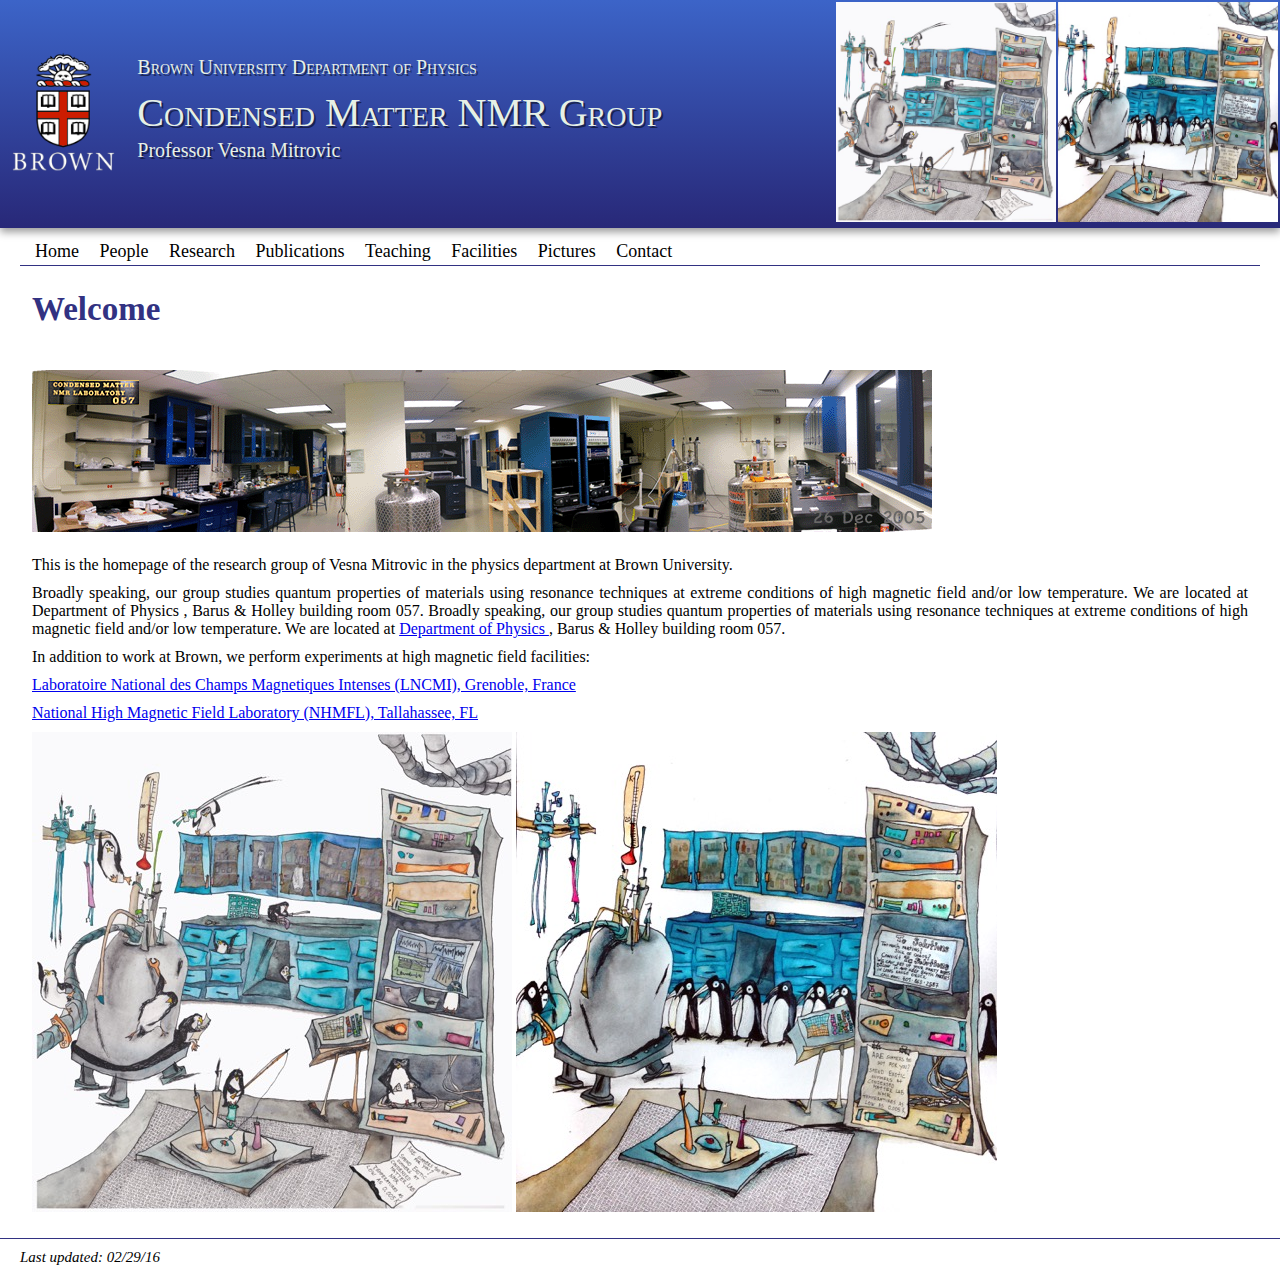
<file: index.html>
<!DOCTYPE html>
<html>
 <!--
          ___           ___           ___           ___           ___     
         /\  \         /\  \         /\  \         /\__\         /\__\    
        /::\  \       /::\  \       /::\  \       /:/ _/_       /::|  |   
       /:/\:\  \     /:/\:\  \     /:/\:\  \     /:/ /\__\     /:|:|  |   
      /::\~\:\__\   /::\~\:\  \   /:/  \:\  \   /:/ /:/ _/_   /:/|:|  |__ 
     /:/\:\ \:|__| /:/\:\ \:\__\ /:/__/ \:\__\ /:/_/:/ /\__\ /:/ |:| /\__\
     \:\~\:\/:/  / \/_|::\/:/  / \:\  \ /:/  / \:\/:/ /:/  / \/__|:|/:/  /
      \:\ \::/  /     |:|::/  /   \:\  /:/  /   \::/_/:/  /      |:/:/  / 
       \:\/:/  /      |:|\/__/     \:\/:/  /     \:\/:/  /       |::/  /  
        \::/__/       |:|  |        \::/  /       \::/  /        /:/  /   
         ~~            \|__|         \/__/         \/__/         \/__/
    -->
 <head>
  <meta content="text/html; charset=utf-8" http-equiv="Content-Type"/>
  <title>
   Home
   - Condensed Matter NMR Group | Brown University
  </title>
  <link href="http://www.brown.edu/favicon.ico" rel="shortcut icon" type="image/x-icon"/>
  <link href="resources/css/small.css" media="screen and (max-width: 700px)" rel="stylesheet" type="text/css"/>
  <link href="resources/css/styles.css" media="screen and (min-width: 700px)" rel="stylesheet" type="text/css"/>
  <script src="resources/javascript/jquery-2.1.1.min.js">
  </script>
  <script src="resources/javascript/add_modules.js">
  </script>
  <script>
   window.onload = function() {
        // All document-modifying scripts go here
        addModule("resources/javascript/menu_interaction.js");
    }
  </script>
  <script>
   // When the element with buttonID is pressed, will show/hide the section with sectionID 
    function addToggle(buttonID, elementID){
      $(document).ready(function(){
        $("#"+buttonID).click(function(){
          $("#"+elementID).toggle();
        });
      });
    }

    // Hides an element
    function hide(elementID){
      $(document).ready(function(){
        $("#"+elementID).hide();
      })
    }
  </script>
 </head>
 <body>
  <div class="title-bar">
   <table class="title-table">
    <tr>
     <td>
      <img alt="Brown University" class="brown-logo" src="resources/images/brown.png"/>
     </td>
     <td style="width:100%">
      <div>
       <h2 class="top">
        <a class="plain-link title-text" href="http://www.physics.brown.edu">
         Brown University Department of Physics
        </a>
       </h2>
       <h1 class="title">
        <a class="plain-link title-text" href="index.html">
         Condensed Matter NMR Group
        </a>
       </h1>
       <h2 class="subtitle title-text">
        <a class="plain-link title-text" href="https://vivo.brown.edu/display/vmitrovi">
         Professor Vesna Mitrovic
        </a>
       </h2>
      </div>
     </td>
     <td>
      <img class="title-image" src="resources/images/penguins_hot.jpeg"/>
     </td>
     <td>
      <img class="title-image" src="resources/images/penguins_cold.jpeg"/>
     </td>
    </tr>
   </table>
  </div>
  <nav>
   <div class="menu-bar">
    <div class="border-bottom">
     <ul class="menu" id="menu">
      <li class="menu-list-item">
       <a class="menu-item plain-link" href="index.html">
        Home
       </a>
      </li>
      <li class="menu-list-item">
       <a class="menu-item plain-link" href="people.html">
        People
       </a>
      </li>
      <li class="menu-list-item">
       <a class="menu-item plain-link" href="projects.html">
        Research
       </a>
      </li>
      <li class="menu-list-item">
       <a class="menu-item plain-link" href="publications.html">
        Publications
       </a>
      </li>
      <li class="menu-list-item">
       <a class="menu-item plain-link" href="teaching.html">
        Teaching
       </a>
      </li>
      <li class="menu-list-item">
       <a class="menu-item plain-link" href="facilities.html">
        Facilities
       </a>
      </li>
      <li class="menu-list-item">
       <a class="menu-item plain-link" href="pictures.html">
        Pictures
       </a>
      </li>
      <li class="menu-list-item">
       <a class="menu-item plain-link" href="contact.html">
        Contact
       </a>
      </li>
     </ul>
    </div>
   </div>
  </nav>
  <div class="main border-bottom">
   <table class="main-table">
    <tr>
     <td class="cell">
      <h3 class="main-text-title" id="page-title">
       Welcome
      </h3>
     </td>
    </tr>
    <tr id="content">
<html>
 <body>
  <td class="cell" width="100%">
   <img alt="Lab panorama" class="panorama-image" src="resources/images/labpanorama.gif"/>
   <p class="paragraph-text">
    This is the homepage of the research group of Vesna Mitrovic in the physics department at Brown University.
   </p>
   <p class="paragraph-text">
    Broadly speaking, our group studies quantum properties of materials using resonance techniques at extreme conditions of high magnetic field and/or low temperature. We are located at Department of Physics , Barus &amp; Holley building room 057.

        Broadly speaking, our group studies quantum properties of materials using resonance techniques at extreme conditions of high magnetic field and/or low temperature. We are located at
    <a href="http://www.physics.brown.edu/">
     Department of Physics
    </a>
    , Barus &amp; Holley building room 057.
   </p>
   <p class="paragraph-text">
    In addition to work at Brown, we perform experiments at high magnetic field facilities:
   </p>
   <p class="paragraph-text">
    <a href="http://lncmi-g.grenoble.cnrs.fr/spip.php?rubrique45&amp;lang=en">
     Laboratoire National des Champs Magnetiques Intenses (LNCMI), Grenoble, France
    </a>
   </p>
   <p class="paragraph-text">
    <a href="http://www.magnet.fsu.edu">
     National High Magnetic Field Laboratory (NHMFL), Tallahassee, FL
    </a>
   </p>
   <img src="resources/images/penguins_hot.jpeg"/>
   <img src="resources/images/penguins_cold.jpeg"/>
  </td>
 </body>
</html>
    </tr>
   </table>
  </div>
  <div class="footer">
   <p>
    <i id="last-updated">
     Last updated: 02/29/16
    </i>
   </p>
  </div>
 </body>
</html>
</file>
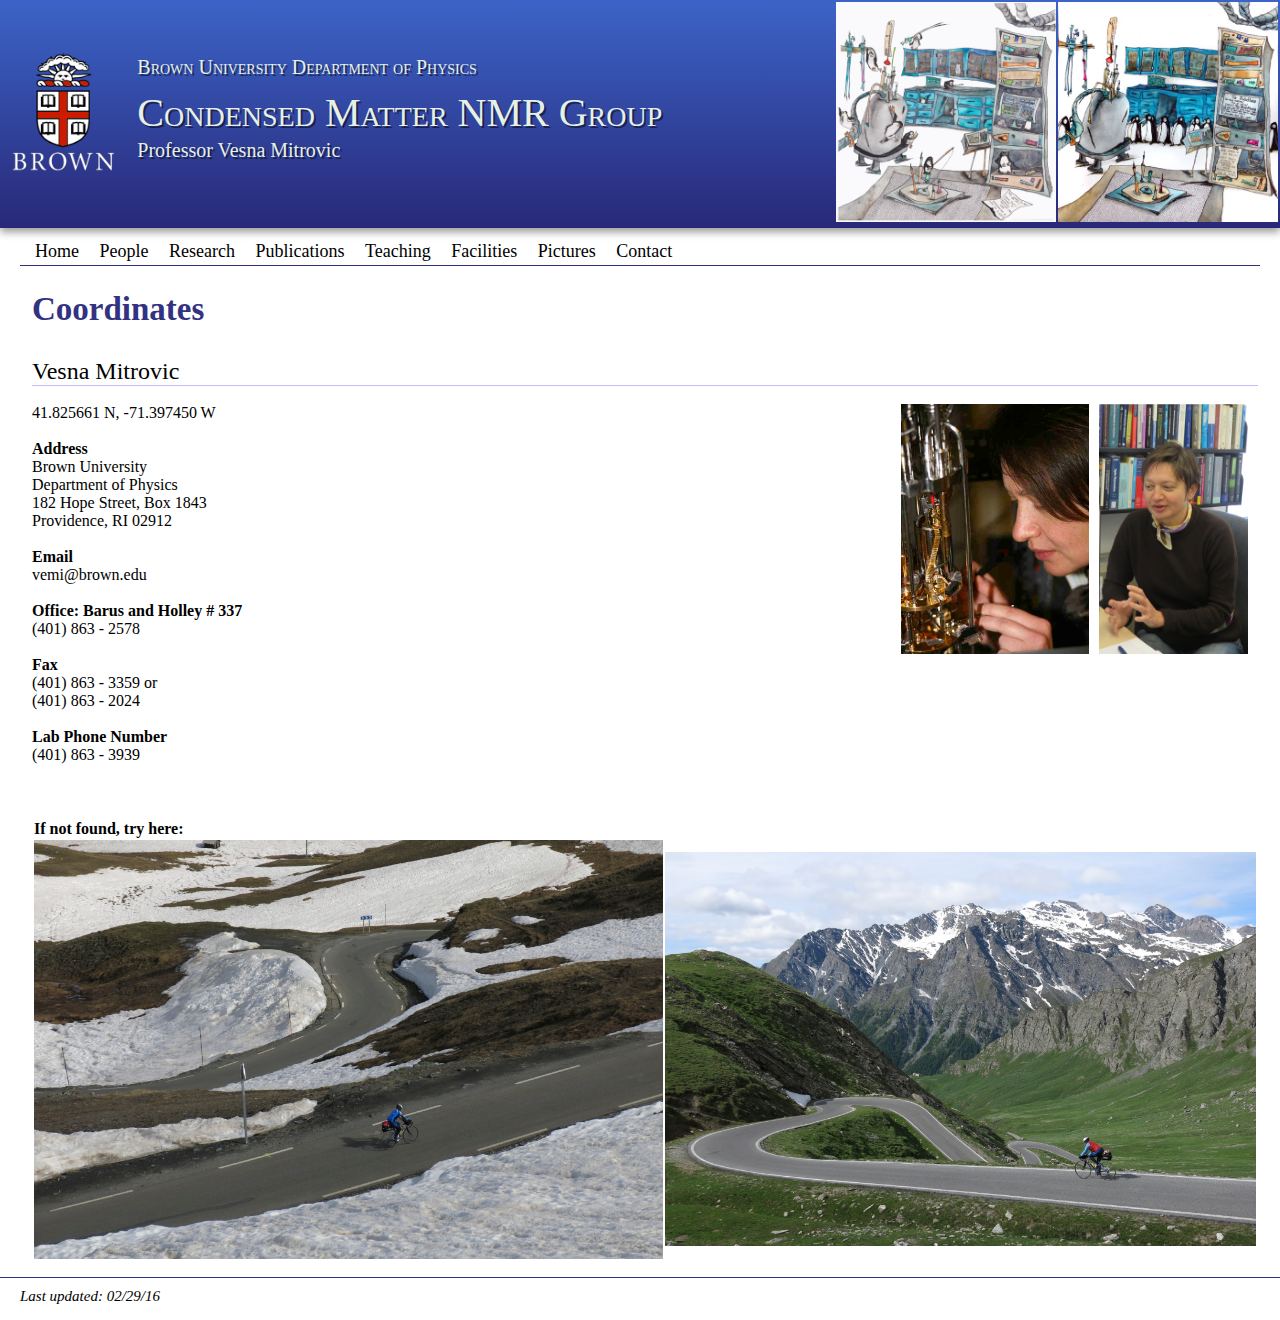
<file: contact.html>
<!DOCTYPE html>
<html>
 <!--
          ___           ___           ___           ___           ___     
         /\  \         /\  \         /\  \         /\__\         /\__\    
        /::\  \       /::\  \       /::\  \       /:/ _/_       /::|  |   
       /:/\:\  \     /:/\:\  \     /:/\:\  \     /:/ /\__\     /:|:|  |   
      /::\~\:\__\   /::\~\:\  \   /:/  \:\  \   /:/ /:/ _/_   /:/|:|  |__ 
     /:/\:\ \:|__| /:/\:\ \:\__\ /:/__/ \:\__\ /:/_/:/ /\__\ /:/ |:| /\__\
     \:\~\:\/:/  / \/_|::\/:/  / \:\  \ /:/  / \:\/:/ /:/  / \/__|:|/:/  /
      \:\ \::/  /     |:|::/  /   \:\  /:/  /   \::/_/:/  /      |:/:/  / 
       \:\/:/  /      |:|\/__/     \:\/:/  /     \:\/:/  /       |::/  /  
        \::/__/       |:|  |        \::/  /       \::/  /        /:/  /   
         ~~            \|__|         \/__/         \/__/         \/__/
    -->
 <head>
  <meta content="text/html; charset=utf-8" http-equiv="Content-Type"/>
  <title>
   Contact
   - Condensed Matter NMR Group | Brown University
  </title>
  <link href="http://www.brown.edu/favicon.ico" rel="shortcut icon" type="image/x-icon"/>
  <link href="resources/css/small.css" media="screen and (max-width: 700px)" rel="stylesheet" type="text/css"/>
  <link href="resources/css/styles.css" media="screen and (min-width: 700px)" rel="stylesheet" type="text/css"/>
  <script src="resources/javascript/jquery-2.1.1.min.js">
  </script>
  <script src="resources/javascript/add_modules.js">
  </script>
  <script>
   window.onload = function() {
        // All document-modifying scripts go here
        addModule("resources/javascript/menu_interaction.js");
    }
  </script>
  <script>
   // When the element with buttonID is pressed, will show/hide the section with sectionID 
    function addToggle(buttonID, elementID){
      $(document).ready(function(){
        $("#"+buttonID).click(function(){
          $("#"+elementID).toggle();
        });
      });
    }

    // Hides an element
    function hide(elementID){
      $(document).ready(function(){
        $("#"+elementID).hide();
      })
    }
  </script>
 </head>
 <body>
  <div class="title-bar">
   <table class="title-table">
    <tr>
     <td>
      <img alt="Brown University" class="brown-logo" src="resources/images/brown.png"/>
     </td>
     <td style="width:100%">
      <div>
       <h2 class="top">
        <a class="plain-link title-text" href="http://www.physics.brown.edu">
         Brown University Department of Physics
        </a>
       </h2>
       <h1 class="title">
        <a class="plain-link title-text" href="index.html">
         Condensed Matter NMR Group
        </a>
       </h1>
       <h2 class="subtitle title-text">
        <a class="plain-link title-text" href="https://vivo.brown.edu/display/vmitrovi">
         Professor Vesna Mitrovic
        </a>
       </h2>
      </div>
     </td>
     <td>
      <img class="title-image" src="resources/images/penguins_hot.jpeg"/>
     </td>
     <td>
      <img class="title-image" src="resources/images/penguins_cold.jpeg"/>
     </td>
    </tr>
   </table>
  </div>
  <nav>
   <div class="menu-bar">
    <div class="border-bottom">
     <ul class="menu" id="menu">
      <li class="menu-list-item">
       <a class="menu-item plain-link" href="index.html">
        Home
       </a>
      </li>
      <li class="menu-list-item">
       <a class="menu-item plain-link" href="people.html">
        People
       </a>
      </li>
      <li class="menu-list-item">
       <a class="menu-item plain-link" href="projects.html">
        Research
       </a>
      </li>
      <li class="menu-list-item">
       <a class="menu-item plain-link" href="publications.html">
        Publications
       </a>
      </li>
      <li class="menu-list-item">
       <a class="menu-item plain-link" href="teaching.html">
        Teaching
       </a>
      </li>
      <li class="menu-list-item">
       <a class="menu-item plain-link" href="facilities.html">
        Facilities
       </a>
      </li>
      <li class="menu-list-item">
       <a class="menu-item plain-link" href="pictures.html">
        Pictures
       </a>
      </li>
      <li class="menu-list-item">
       <a class="menu-item plain-link" href="contact.html">
        Contact
       </a>
      </li>
     </ul>
    </div>
   </div>
  </nav>
  <div class="main border-bottom">
   <table class="main-table">
    <tr>
     <td class="cell">
      <h3 class="main-text-title" id="page-title">
       Coordinates
      </h3>
     </td>
    </tr>
    <tr id="content">
<html>
 <body>
  <td style="padding-left: 10px">
   <br/>
   <h4 class="main-table-subsection light-border-bottom">
    Vesna Mitrovic
   </h4>
   <br/>
   <img class="contact-image image-right" src="resources/images/VM_Off.png"/>
   <img alt="Probe" class="contact-image image-right" src="resources/images/Moi_Dil.jpg"/>
   <p>
    41.825661 N, -71.397450 W
   </p>
   <p>
    <br/>
    <b>
     Address
    </b>
    <br/>
    Brown University
    <br/>
    Department of Physics
    <br/>
    182 Hope Street, Box 1843
    <br/>
    Providence, RI 02912
    <br/>
   </p>
   <p>
    <br/>
    <b>
     Email
    </b>
    <br/>
    vemi@brown.edu
   </p>
   <p>
    <br/>
    <b>
     Office: Barus and Holley # 337
    </b>
    <br/>
    (401) 863 - 2578
   </p>
   <p>
    <br/>
    <b>
     Fax
    </b>
    <br/>
    (401) 863 - 3359 or
    <br/>
    (401) 863 - 2024
   </p>
   <p>
    <br/>
    <b>
     Lab Phone Number
    </b>
    <br/>
    (401) 863 - 3939
   </p>
   <table class="contact-bike-table">
    <tr>
     <td>
      <br/>
      <br/>
      <br/>
      <h4 class="important text">
       If not found, try here:
      </h4>
     </td>
    </tr>
    <tr>
     <td class="contact-bike-cell">
      <img alt="Bike1" class="contact-bike-image" src="resources/images/Bike1.jpg"/>
     </td>
     <td class="contact-bike-cell">
      <img alt="Bike1" class="contact-bike-image" src="resources/images/Bike2.jpg"/>
     </td>
    </tr>
   </table>
  </td>
 </body>
</html>
    </tr>
   </table>
  </div>
  <div class="footer">
   <p>
    <i id="last-updated">
     Last updated: 02/29/16
    </i>
   </p>
  </div>
 </body>
</html>
</file>
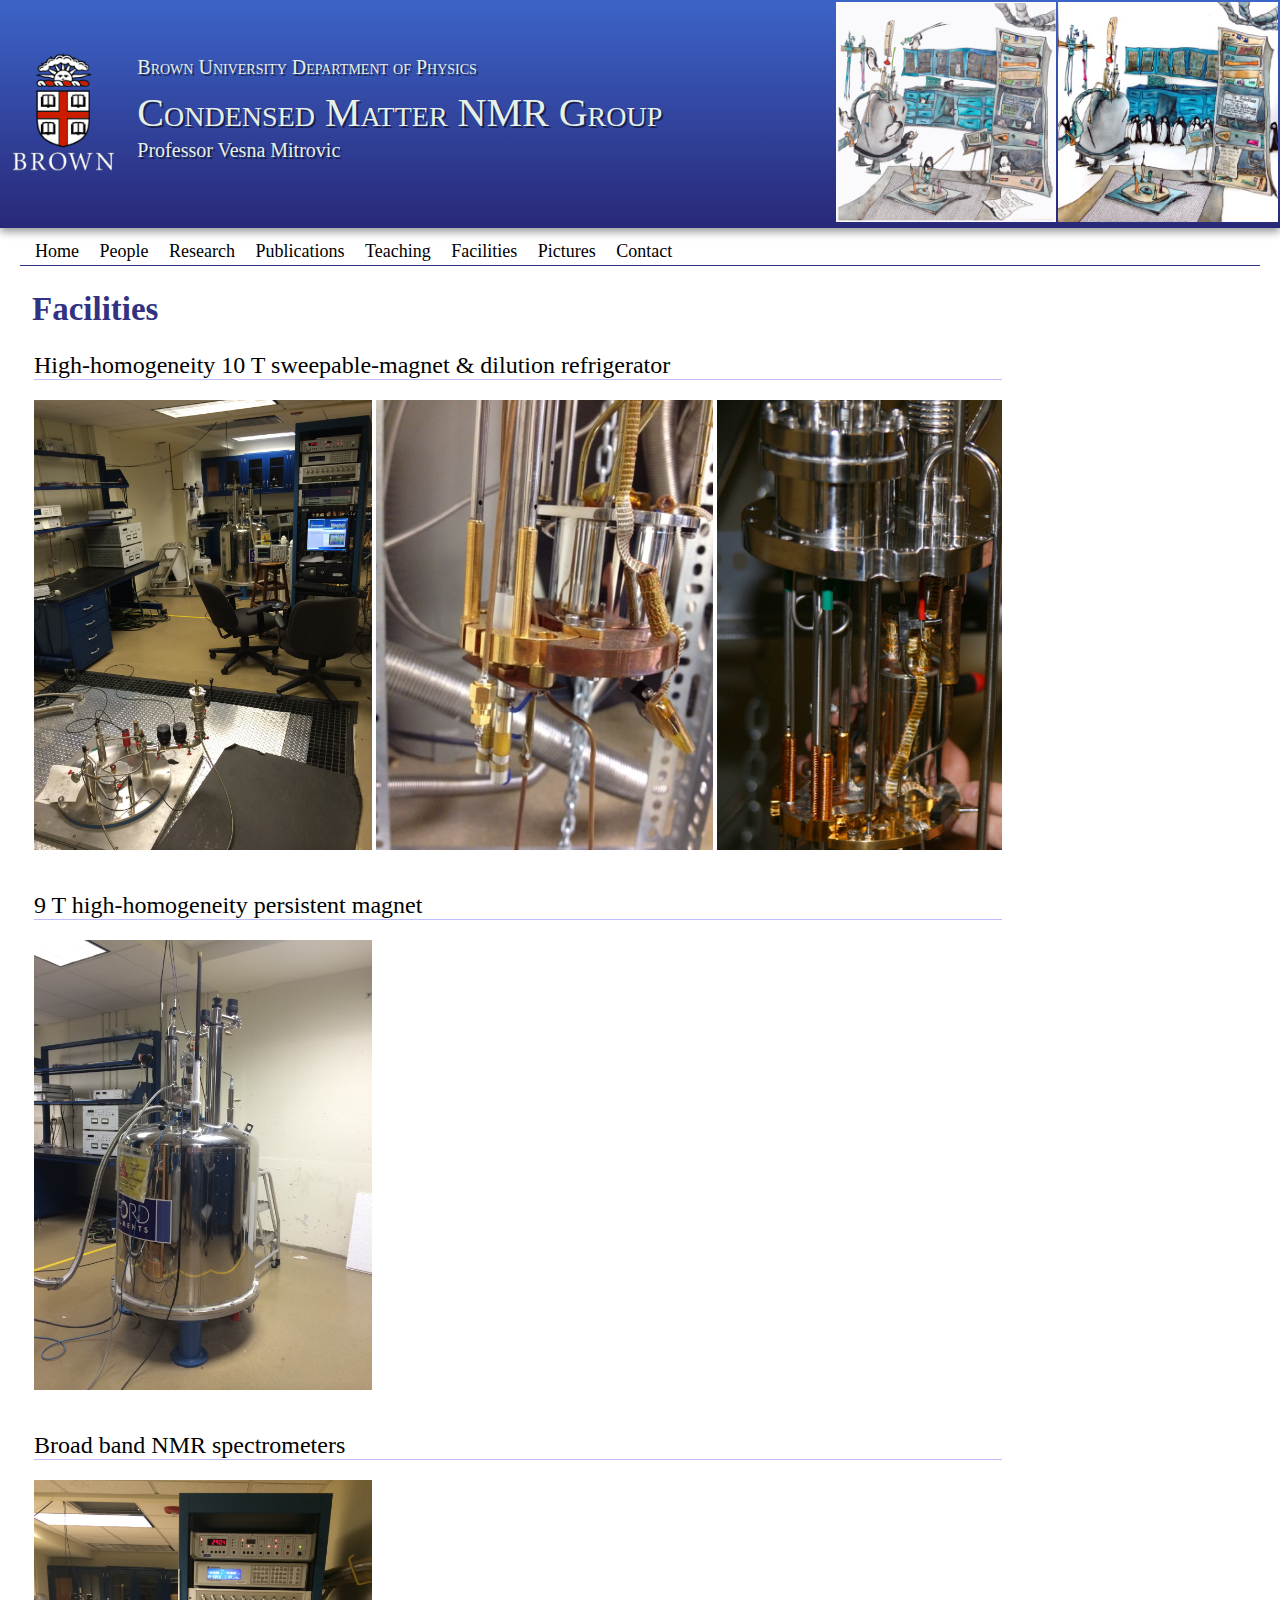
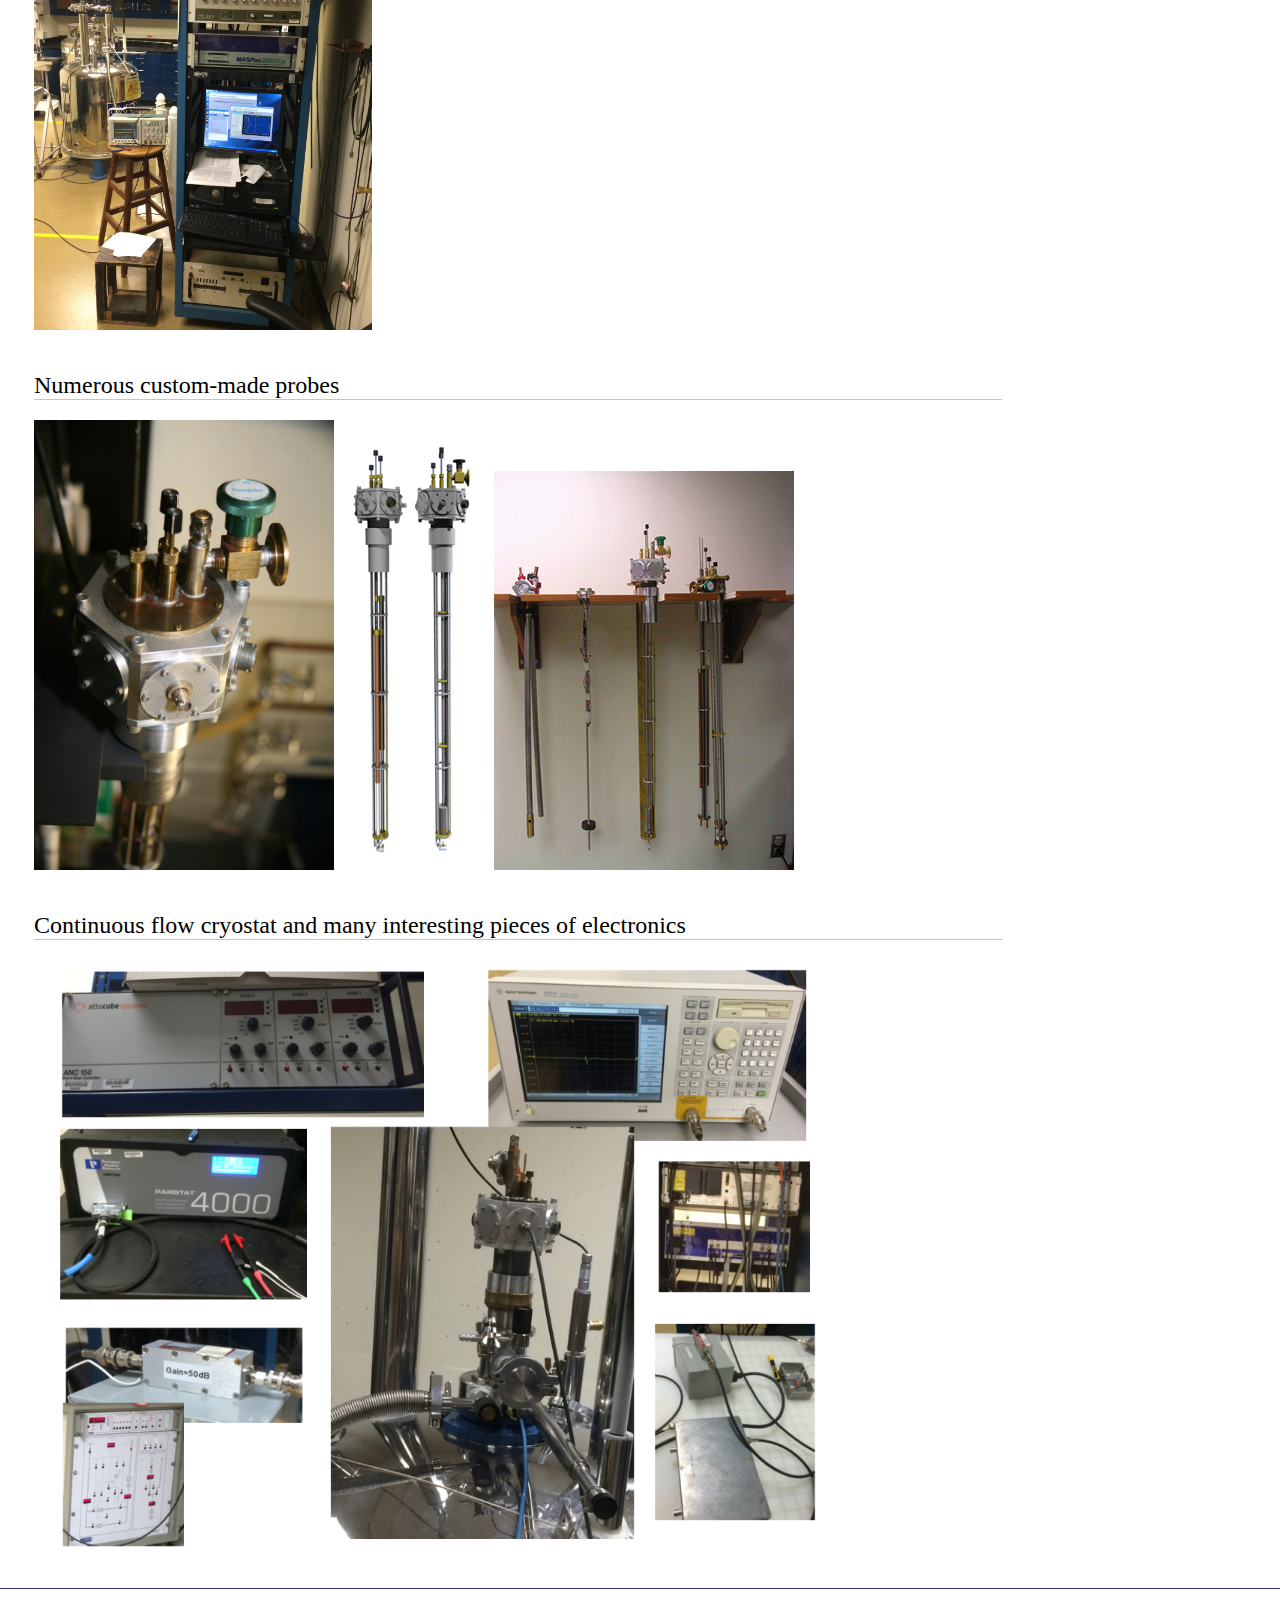
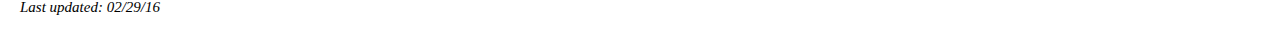
<file: facilities.html>
<!DOCTYPE html>
<html>
 <!--
          ___           ___           ___           ___           ___     
         /\  \         /\  \         /\  \         /\__\         /\__\    
        /::\  \       /::\  \       /::\  \       /:/ _/_       /::|  |   
       /:/\:\  \     /:/\:\  \     /:/\:\  \     /:/ /\__\     /:|:|  |   
      /::\~\:\__\   /::\~\:\  \   /:/  \:\  \   /:/ /:/ _/_   /:/|:|  |__ 
     /:/\:\ \:|__| /:/\:\ \:\__\ /:/__/ \:\__\ /:/_/:/ /\__\ /:/ |:| /\__\
     \:\~\:\/:/  / \/_|::\/:/  / \:\  \ /:/  / \:\/:/ /:/  / \/__|:|/:/  /
      \:\ \::/  /     |:|::/  /   \:\  /:/  /   \::/_/:/  /      |:/:/  / 
       \:\/:/  /      |:|\/__/     \:\/:/  /     \:\/:/  /       |::/  /  
        \::/__/       |:|  |        \::/  /       \::/  /        /:/  /   
         ~~            \|__|         \/__/         \/__/         \/__/
    -->
 <head>
  <meta content="text/html; charset=utf-8" http-equiv="Content-Type"/>
  <title>
   Facilities
   - Condensed Matter NMR Group | Brown University
  </title>
  <link href="http://www.brown.edu/favicon.ico" rel="shortcut icon" type="image/x-icon"/>
  <link href="resources/css/small.css" media="screen and (max-width: 700px)" rel="stylesheet" type="text/css"/>
  <link href="resources/css/styles.css" media="screen and (min-width: 700px)" rel="stylesheet" type="text/css"/>
  <script src="resources/javascript/jquery-2.1.1.min.js">
  </script>
  <script src="resources/javascript/add_modules.js">
  </script>
  <script>
   window.onload = function() {
        // All document-modifying scripts go here
        addModule("resources/javascript/menu_interaction.js");
    }
  </script>
  <script>
   // When the element with buttonID is pressed, will show/hide the section with sectionID 
    function addToggle(buttonID, elementID){
      $(document).ready(function(){
        $("#"+buttonID).click(function(){
          $("#"+elementID).toggle();
        });
      });
    }

    // Hides an element
    function hide(elementID){
      $(document).ready(function(){
        $("#"+elementID).hide();
      })
    }
  </script>
 </head>
 <body>
  <div class="title-bar">
   <table class="title-table">
    <tr>
     <td>
      <img alt="Brown University" class="brown-logo" src="resources/images/brown.png"/>
     </td>
     <td style="width:100%">
      <div>
       <h2 class="top">
        <a class="plain-link title-text" href="http://www.physics.brown.edu">
         Brown University Department of Physics
        </a>
       </h2>
       <h1 class="title">
        <a class="plain-link title-text" href="index.html">
         Condensed Matter NMR Group
        </a>
       </h1>
       <h2 class="subtitle title-text">
        <a class="plain-link title-text" href="https://vivo.brown.edu/display/vmitrovi">
         Professor Vesna Mitrovic
        </a>
       </h2>
      </div>
     </td>
     <td>
      <img class="title-image" src="resources/images/penguins_hot.jpeg"/>
     </td>
     <td>
      <img class="title-image" src="resources/images/penguins_cold.jpeg"/>
     </td>
    </tr>
   </table>
  </div>
  <nav>
   <div class="menu-bar">
    <div class="border-bottom">
     <ul class="menu" id="menu">
      <li class="menu-list-item">
       <a class="menu-item plain-link" href="index.html">
        Home
       </a>
      </li>
      <li class="menu-list-item">
       <a class="menu-item plain-link" href="people.html">
        People
       </a>
      </li>
      <li class="menu-list-item">
       <a class="menu-item plain-link" href="projects.html">
        Research
       </a>
      </li>
      <li class="menu-list-item">
       <a class="menu-item plain-link" href="publications.html">
        Publications
       </a>
      </li>
      <li class="menu-list-item">
       <a class="menu-item plain-link" href="teaching.html">
        Teaching
       </a>
      </li>
      <li class="menu-list-item">
       <a class="menu-item plain-link" href="facilities.html">
        Facilities
       </a>
      </li>
      <li class="menu-list-item">
       <a class="menu-item plain-link" href="pictures.html">
        Pictures
       </a>
      </li>
      <li class="menu-list-item">
       <a class="menu-item plain-link" href="contact.html">
        Contact
       </a>
      </li>
     </ul>
    </div>
   </div>
  </nav>
  <div class="main border-bottom">
   <table class="main-table">
    <tr>
     <td class="cell">
      <h3 class="main-text-title" id="page-title">
       Facilities
      </h3>
     </td>
    </tr>
    <tr id="content">
<html>
 <body>
  <td class="cell">
   <table>
    <tr>
     <td>
      <p class="main-table-subsection light-border-bottom">
       High-homogeneity 10 T sweepable-magnet &amp; dilution refrigerator
      </p>
      <br/>
     </td>
    </tr>
    <tr>
     <td>
      <img alt="Facilities 1" class="facilities-image" src="resources/images/Dil_9T.jpg"/>
      <img alt="Facilities 2" class="facilities-image" src="resources/images/Dil_Zoom.jpg"/>
      <img alt="Facilities 2" class="facilities-image" src="resources/images/Dil_Zoom2.jpg"/>
     </td>
    </tr>
    <tr>
     <td>
      <br/>
      <br/>
      <p class="main-table-subsection light-border-bottom">
       9 T high-homogeneity persistent magnet
      </p>
      <br/>
     </td>
    </tr>
    <tr>
     <td>
      <img alt="Facilities 1" class="facilities-image" src="resources/images/9Talone.jpg"/>
     </td>
    </tr>
    <tr>
     <td>
      <br/>
      <br/>
      <p class="main-table-subsection light-border-bottom">
       Broad band NMR spectrometers
      </p>
      <br/>
     </td>
    </tr>
    <tr>
     <td>
      <img alt="Facilities 1" class="facilities-image" src="resources/images/Spectro.jpg"/>
     </td>
    </tr>
    <tr>
     <td>
      <br/>
      <br/>
      <p class="main-table-subsection light-border-bottom">
       Numerous custom-made probes
      </p>
      <br/>
     </td>
    </tr>
    <tr>
     <td>
      <img alt="Facilities 1" class="facilities-image" src="resources/images/PRobes.jpg"/>
      <img alt="Facilities 1" class="facilities-image" src="resources/images/Probe2.png"/>
      <img alt="Facilities 1" class="facilities-image" src="resources/images/probecollections.gif"/>
     </td>
    </tr>
    <tr>
     <td>
      <br/>
      <br/>
      <p class="main-table-subsection light-border-bottom">
       Continuous flow cryostat and many interesting pieces of electronics
      </p>
      <br/>
     </td>
    </tr>
    <tr>
     <td>
      <img alt="Facilities 1" class="facilities-image" src="resources/images/Equip.png" style="max-height: 600px"/>
     </td>
    </tr>
   </table>
  </td>
 </body>
</html>
    </tr>
   </table>
  </div>
  <div class="footer">
   <p>
    <i id="last-updated">
     Last updated: 02/29/16
    </i>
   </p>
  </div>
 </body>
</html>
</file>
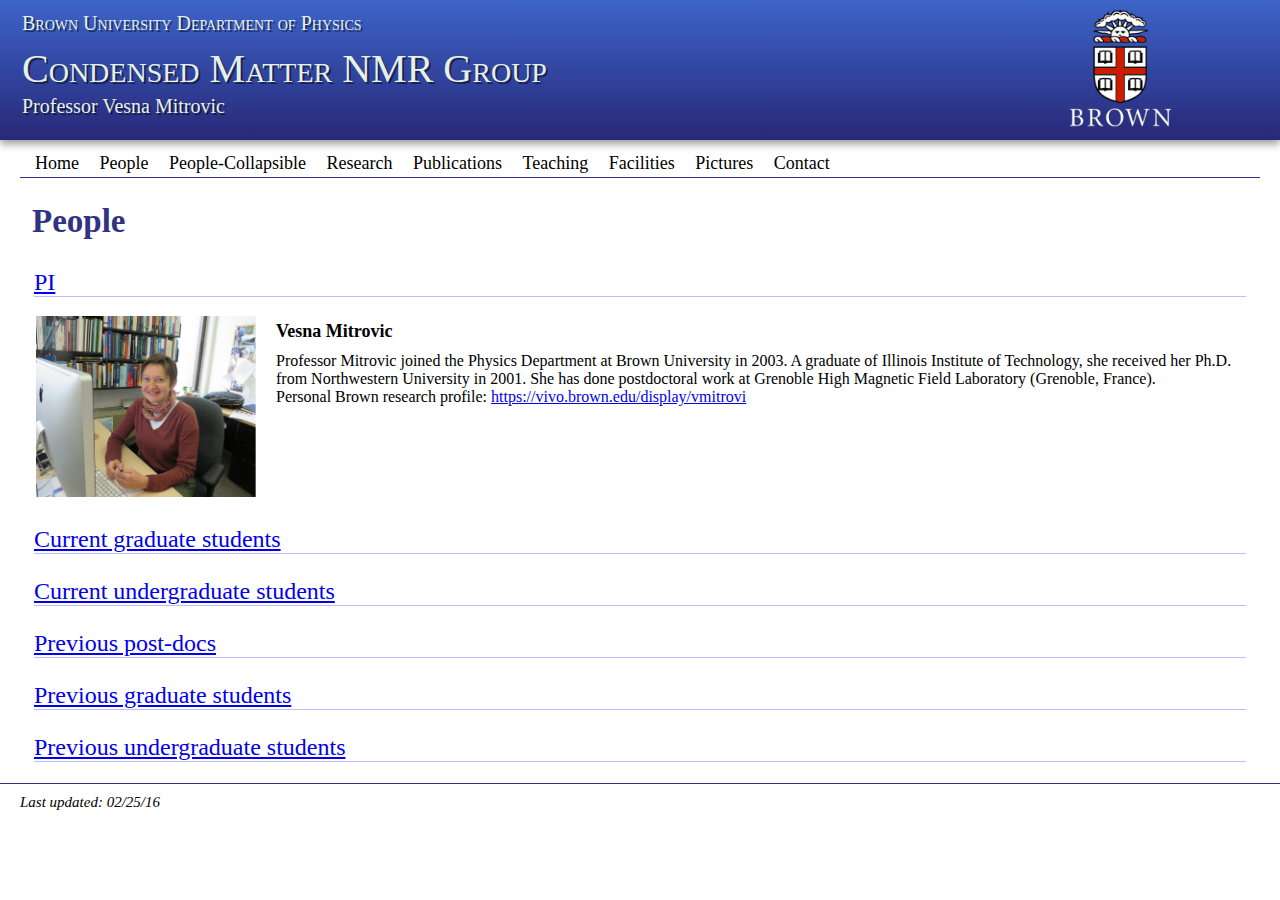
<file: people-collapsible.html>
<!DOCTYPE html>
<html>
 <!--
          ___           ___           ___           ___           ___     
         /\  \         /\  \         /\  \         /\__\         /\__\    
        /::\  \       /::\  \       /::\  \       /:/ _/_       /::|  |   
       /:/\:\  \     /:/\:\  \     /:/\:\  \     /:/ /\__\     /:|:|  |   
      /::\~\:\__\   /::\~\:\  \   /:/  \:\  \   /:/ /:/ _/_   /:/|:|  |__ 
     /:/\:\ \:|__| /:/\:\ \:\__\ /:/__/ \:\__\ /:/_/:/ /\__\ /:/ |:| /\__\
     \:\~\:\/:/  / \/_|::\/:/  / \:\  \ /:/  / \:\/:/ /:/  / \/__|:|/:/  /
      \:\ \::/  /     |:|::/  /   \:\  /:/  /   \::/_/:/  /      |:/:/  / 
       \:\/:/  /      |:|\/__/     \:\/:/  /     \:\/:/  /       |::/  /  
        \::/__/       |:|  |        \::/  /       \::/  /        /:/  /   
         ~~            \|__|         \/__/         \/__/         \/__/
    -->
 <head>
  <meta content="text/html; charset=utf-8" http-equiv="Content-Type"/>
  <title>
   People-Collapsible
   - Condensed Matter NMR Group | Brown University
  </title>
  <link href="http://www.brown.edu/favicon.ico" rel="shortcut icon" type="image/x-icon"/>
  <link href="resources/css/small.css" media="screen and (max-width: 700px)" rel="stylesheet" type="text/css"/>
  <link href="resources/css/styles.css" media="screen and (min-width: 700px)" rel="stylesheet" type="text/css"/>
  <script src="resources/javascript/jquery-2.1.1.min.js">
  </script>
  <script src="resources/javascript/add_modules.js">
  </script>
  <script>
   window.onload = function() {
        // All document-modifying scripts go here
        addModule("resources/javascript/menu_interaction.js");
    }
  </script>
 </head>
 <body>
  <div class="title-bar">
   <table class="title-table">
    <tr>
     <td>
      <div>
       <h2 class="top">
        <a class="plain-link title-text" href="http://www.physics.brown.edu">
         Brown University Department of Physics
        </a>
       </h2>
       <h1 class="title">
        <a class="plain-link title-text" href="index.html">
         Condensed Matter NMR Group
        </a>
       </h1>
       <h2 class="subtitle title-text">
        <a class="plain-link title-text" href="https://vivo.brown.edu/display/vmitrovi">
         Professor Vesna Mitrovic
        </a>
       </h2>
      </div>
     </td>
     <td>
      <img alt="Brown University" class="brown-logo" src="resources/images/brown.png"/>
     </td>
    </tr>
   </table>
  </div>
  <nav>
   <div class="menu-bar">
    <div class="border-bottom">
     <ul class="menu" id="menu">
      <li class="menu-list-item">
       <a class="menu-item plain-link" href="index.html">
        Home
       </a>
      </li>
      <li class="menu-list-item">
       <a class="menu-item plain-link" href="people.html">
        People
       </a>
      </li>
      <li class="menu-list-item">
       <a class="menu-item plain-link" href="people-collapsible.html">
        People-Collapsible
       </a>
      </li>
      <li class="menu-list-item">
       <a class="menu-item plain-link" href="projects.html">
        Research
       </a>
      </li>
      <li class="menu-list-item">
       <a class="menu-item plain-link" href="publications.html">
        Publications
       </a>
      </li>
      <li class="menu-list-item">
       <a class="menu-item plain-link" href="teaching.html">
        Teaching
       </a>
      </li>
      <li class="menu-list-item">
       <a class="menu-item plain-link" href="facilities.html">
        Facilities
       </a>
      </li>
      <li class="menu-list-item">
       <a class="menu-item plain-link" href="pictures.html">
        Pictures
       </a>
      </li>
      <li class="menu-list-item">
       <a class="menu-item plain-link" href="contact.html">
        Contact
       </a>
      </li>
     </ul>
    </div>
   </div>
  </nav>
  <div class="main border-bottom">
   <table class="main-table">
    <tr>
     <td class="cell">
      <h3 class="main-text-title" id="page-title">
       People
      </h3>
     </td>
    </tr>
    <tr id="content">
<html>
 <head>
  <script>
   // When the element with buttonID is pressed, will show/hide the section with sectionID 
function addToggle(buttonID, elementID){
	$(document).ready(function(){
	    $("#"+buttonID).click(function(){
	        $("#"+elementID).toggle();
            $("#"+elementID)
	    });
	});
}

// Hides an element
function hide(elementID){
    $(document).ready(function(){
        $("#"+elementID).hide();
        // document.getElementById("pi-info").setAttribute("style", "display:none")
    })
}

// Adds show/hide toggles for each section
addToggle("current-graduate-students", "current-graduate-students-info")
hide("current-graduate-students-info")

addToggle("current-undergraduate-students", "current-undergraduate-students-info")
hide("current-undergraduate-students-info")

addToggle("previous-postdocs", "previous-postdocs-info")
hide("previous-postdocs-info")

addToggle("previous-graduate-students", "previous-graduate-students-info")
hide("previous-graduate-students-info")

addToggle("previous-undergraduate-students", "previous-undergraduate-students-info")
hide("previous-undergraduate-students-info")
  </script>
  <td>
   <table>
    <tr>
     <td class="cell main-table-subsection-cell">
      <h4 class="main-table-subsection light-border-bottom">
       <a href="#pi" id="pi">
        PI
       </a>
      </h4>
     </td>
    </tr>
    <tr>
     <td id="pi-info">
      <table>
       <tr>
        <td class="cell full-width-cell">
         <img alt="Vesna Mitrovic" class="people-image image-left" src="resources/images/Vesna Mitrovic.png"/>
         <p class="important-text">
          Vesna Mitrovic
         </p>
         <p>
          Professor Mitrovic joined the Physics Department at Brown University in 2003. A graduate of Illinois Institute of Technology, she received her Ph.D. from Northwestern University in 2001. She has done postdoctoral work at Grenoble High Magnetic Field Laboratory (Grenoble, France).
          <br/>
          Personal Brown research profile:
          <a href="https://vivo.brown.edu/display/vmitrovi">
           https://vivo.brown.edu/display/vmitrovi
          </a>
         </p>
        </td>
       </tr>
      </table>
     </td>
    </tr>
    <tr>
     <td class="cell main-table-subsection-cell">
      <h4 class="main-table-subsection light-border-bottom">
       <a href="#current-graduate-students" id="current-graduate-students">
        Current graduate students
       </a>
      </h4>
     </td>
    </tr>
    <tr>
     <td id="current-graduate-students-info">
      <table>
       <tr>
        <td class="cell full-width-cell">
         <img alt="Lu Lu" class="people-image image-left" src="resources/images/Lu Lu.jpg"/>
         <p class="important-text">
          Lu Lu
         </p>
         <p>
          Lu earned his Bachelor of Science from Nanjing University, China and joined Brown Physics department in 2009. He has been a member of our NMR experimental group since 2010. Lu has been involved with several NMR related projects. He acquired extensive experiences in solid state/liquid NMR experiments, probe and coil design/fabrication, and NMR numerical simulation/data analysis.
         </p>
        </td>
       </tr>
       <tr>
        <td class="cell full-width-cell">
         <img alt="Wencong Liu" class="people-image image-left" src="resources/images/Wencong.png"/>
         <p class="important-text">
          Wencong Liu
         </p>
         <p>
         </p>
        </td>
       </tr>
      </table>
     </td>
    </tr>
    <tr>
     <td class="cell main-table-subsection-cell">
      <h4 class="main-table-subsection light-border-bottom">
       <a href="#current-undergraduate-students" id="current-undergraduate-students">
        Current undergraduate students
       </a>
      </h4>
     </td>
    </tr>
    <tr>
     <td id="current-undergraduate-students-info">
      <table>
       <tr>
        <td class="cell full-width-cell">
         <img alt="Wencong Liu" class="people-image image-left" src="resources/images/Dominic Adams.png"/>
         <p class="important-text">
          Dominic Adams
         </p>
         <p>
         </p>
        </td>
       </tr>
      </table>
     </td>
    </tr>
    <tr>
     <td class="cell main-table-subsection-cell" id="previous-postdocs">
      <h4 class="main-table-subsection light-border-bottom">
       <a href="#previous-postdocs" id="previous-postdocs">
        Previous post-docs
       </a>
      </h4>
     </td>
    </tr>
    <tr>
     <td id="previous-postdocs-info">
      <table>
       <tr>
        <td class="cell full-width-cell">
         <p class="important-text">
          M.D. Stewart
          <a href="http://jqi.umd.edu/people/michael-stewart">
           (JQI)
          </a>
          <a>
          </a>
         </p>
         <p>
         </p>
        </td>
        <td>
        </td>
       </tr>
       <tr>
        <td class="cell full-width-cell">
         <p class="important-text">
          Myeonghun Song (LG)
         </p>
         <p>
         </p>
        </td>
        <td>
        </td>
       </tr>
      </table>
     </td>
    </tr>
    <tr>
     <td class="cell main-table-subsection-cell">
      <h4 class="main-table-subsection light-border-bottom">
       <a href="#previous-graduate-students" id="previous-graduate-students">
        Previous graduate students
       </a>
      </h4>
     </td>
    </tr>
    <tr>
     <td id="previous-graduate-students-info">
      <table>
       <tr>
        <td class="cell full-width-cell">
         <p class="important-text">
          Georgios Koutroulakis
         </p>
         <p>
          Thesis:
          <u>
           Unravelling the mysteries of unconventional superconductivity with NMR: The curious case of CeCoIn5
          </u>
          <br/>
          (Defended the PhD thesis on 10/08/2010, currently PostDoc at UCLA/LANL)
         </p>
        </td>
        <td>
        </td>
       </tr>
       <tr>
        <td class="cell full-width-cell">
         <p class="important-text">
          Rongwei Hu
         </p>
         <p>
          Thesis:
          <u>
           Investigation of a d-electron Kondo insulator FeSb2
          </u>
          <br/>
          (Defended the PhD thesis on 06/30/2009, currently researcher at Rutgers)
         </p>
        </td>
        <td>
        </td>
       </tr>
       <tr>
        <td class="cell full-width-cell">
         <p class="important-text">
          Marc-Andre Vachon
         </p>
         <p>
          Thesis:
          <u>
           Nuclear Magnetic Resonance Study of the Magnetism in the 2D Frustrated Quantum Heisenberg Antiferromagnet Cs2CuCl4
          </u>
          <br/>
          (Defended the PhD thesis on 12/11/2008)
         </p>
        </td>
        <td>
        </td>
       </tr>
      </table>
     </td>
    </tr>
    <tr>
     <td class="cell main-table-subsection-cell">
      <h4 class="main-table-subsection light-border-bottom">
       <a href="#previous-undergraduate-students" id="previous-undergraduate-students">
        Previous undergraduate students
       </a>
      </h4>
     </td>
    </tr>
    <tr>
     <td id="previous-undergraduate-students-info">
      <table>
       <tr>
        <td class="cell full-width-cell">
         <p class="important-text">
          Brad Barry
         </p>
         <p>
          Thesis:
          <u>
           Simulating Local Spin Texture Induced by Exotic Orbital Orders in the Mott Insulator with Strong Spin-Orbit Interaction
          </u>
          <br/>
          (Sc. B 2014 - Best Thesis Award)
         </p>
        </td>
        <td>
        </td>
       </tr>
       <tr>
        <td class="cell full-width-cell">
         <p class="important-text">
          James Bensson
         </p>
         <p>
          Thesis:
          <u>
           Quantum Computing with Nuclear Magnetic Resonance
          </u>
          <br/>
          (Sc. B 2012 - Best Thesis Award, currently graduate student at Stanford)
         </p>
        </td>
        <td>
        </td>
       </tr>
       <tr>
        <td class="cell full-width-cell">
         <p class="important-text">
          Ryan Lester
         </p>
         <p>
          Thesis:
          <u>
           Bulk Quantum Computing with NMR
          </u>
          <br/>
          (Sc. B 2012)
         </p>
        </td>
        <td>
        </td>
       </tr>
       <tr>
        <td class="cell full-width-cell">
         <p class="important-text">
          Kyle Cackett
         </p>
         <p>
          Thesis:
          <u>
           Elementary Quantum Computing in NaClO3
          </u>
          <br/>
          (Sc. B 2011 - Best Thesis Award)
         </p>
        </td>
        <td>
        </td>
       </tr>
       <tr>
        <td class="cell full-width-cell">
         <p class="important-text">
          Jonathan Schwartz
         </p>
         <p>
          Thesis:
          <u>
           NMR applications of Microcoils
          </u>
          <br/>
          (Sc. B 2007, currently Ph. D. student at Berkeley)
         </p>
        </td>
        <td>
        </td>
       </tr>
       <tr>
        <td class="cell full-width-cell">
         <p class="important-text">
          Worasom Kundhikanjana
         </p>
         <p>
          Thesis:
          <u>
           NMR Study of FeSb2
          </u>
          <br/>
          (Sc. B 2006, currently Ph. D. student at Stanford)
         </p>
        </td>
        <td>
        </td>
       </tr>
       <tr>
        <td class="cell full-width-cell">
         <p class="important-text">
          Adam Straub
         </p>
         <p>
          Thesis:
          <u>
           Low Temperature NMR Probe Design
          </u>
          <br/>
          (Sc. B 2006, currently Ph. D. student at Cornell)
         </p>
        </td>
        <td>
        </td>
       </tr>
       <tr>
        <td class="cell full-width-cell">
         <p class="important-text">
          Adam Frees
         </p>
         <p>
          (Spring 2012)
         </p>
        </td>
        <td>
        </td>
       </tr>
       <tr>
        <td class="cell full-width-cell">
         <p class="important-text">
          Zack Winoker
         </p>
         <p>
          UTRA Project
          <br/>
          (Fall 2011 &amp; Summer 2012)
         </p>
        </td>
        <td>
        </td>
       </tr>
       <tr>
        <td class="cell full-width-cell">
         <p class="important-text">
          Ryan Kaplan
         </p>
         <p>
          UTRA Project
          <br/>
          (Summer 2009) &amp; Summer Research (2010)
         </p>
        </td>
        <td>
        </td>
       </tr>
       <tr>
        <td class="cell full-width-cell">
         <p class="important-text">
          Octavia Crompton
         </p>
         <p>
          REU project
          <br/>
          (2008-2009)
         </p>
        </td>
        <td>
        </td>
       </tr>
       <tr>
        <td class="cell full-width-cell">
         <p class="important-text">
          Jacob Matlick
         </p>
         <p>
          UTRA project
          <br/>
          (Summer 2008)
         </p>
        </td>
        <td>
        </td>
       </tr>
      </table>
     </td>
    </tr>
   </table>
  </td>
 </head>
</html>
    </tr>
   </table>
  </div>
  <div class="footer">
   <p>
    <i id="last-updated">
     Last updated: 02/25/16
    </i>
   </p>
  </div>
 </body>
</html>
</file>
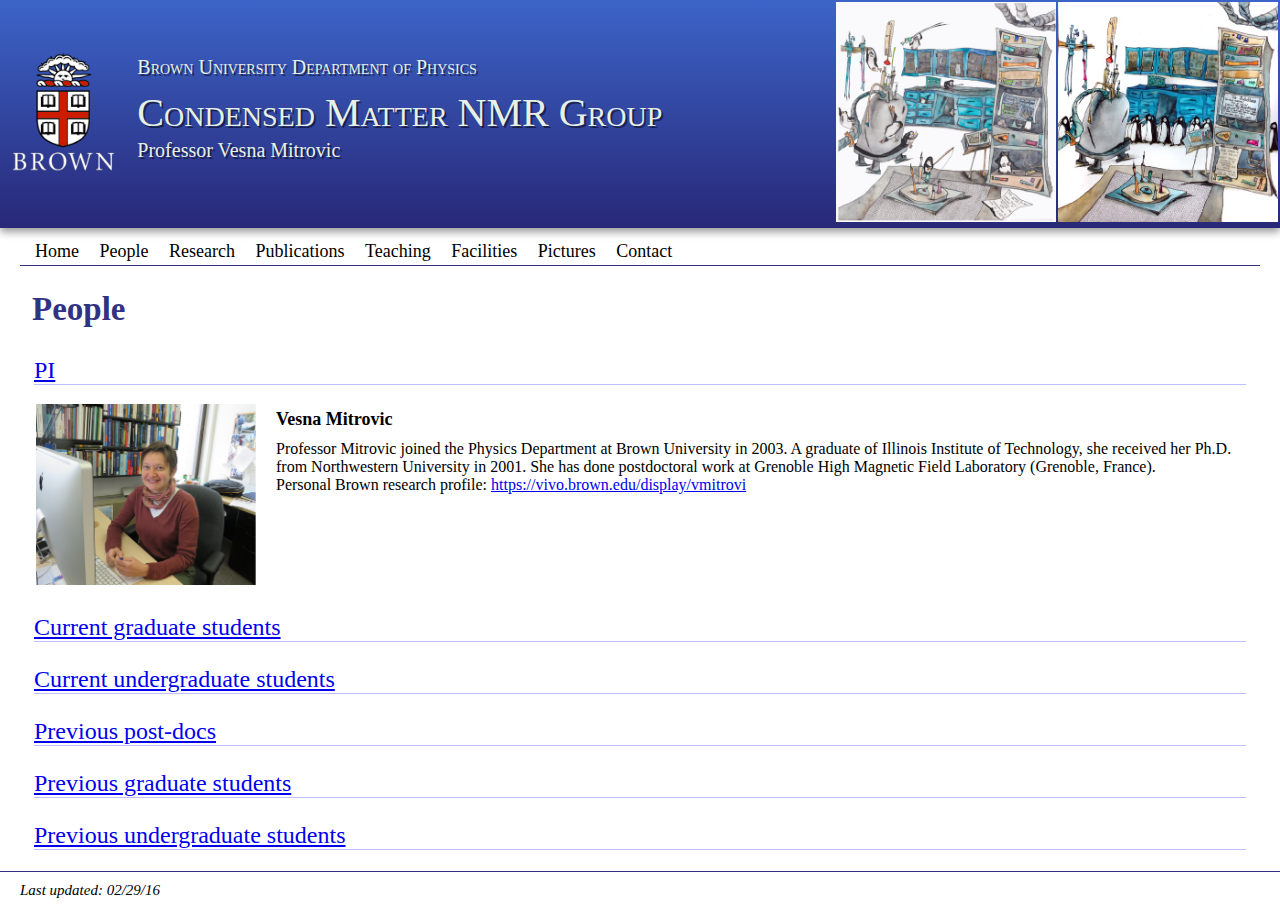
<file: people.html>
<!DOCTYPE html>
<html>
 <!--
          ___           ___           ___           ___           ___     
         /\  \         /\  \         /\  \         /\__\         /\__\    
        /::\  \       /::\  \       /::\  \       /:/ _/_       /::|  |   
       /:/\:\  \     /:/\:\  \     /:/\:\  \     /:/ /\__\     /:|:|  |   
      /::\~\:\__\   /::\~\:\  \   /:/  \:\  \   /:/ /:/ _/_   /:/|:|  |__ 
     /:/\:\ \:|__| /:/\:\ \:\__\ /:/__/ \:\__\ /:/_/:/ /\__\ /:/ |:| /\__\
     \:\~\:\/:/  / \/_|::\/:/  / \:\  \ /:/  / \:\/:/ /:/  / \/__|:|/:/  /
      \:\ \::/  /     |:|::/  /   \:\  /:/  /   \::/_/:/  /      |:/:/  / 
       \:\/:/  /      |:|\/__/     \:\/:/  /     \:\/:/  /       |::/  /  
        \::/__/       |:|  |        \::/  /       \::/  /        /:/  /   
         ~~            \|__|         \/__/         \/__/         \/__/
    -->
 <head>
  <meta content="text/html; charset=utf-8" http-equiv="Content-Type"/>
  <title>
   People
   - Condensed Matter NMR Group | Brown University
  </title>
  <link href="http://www.brown.edu/favicon.ico" rel="shortcut icon" type="image/x-icon"/>
  <link href="resources/css/small.css" media="screen and (max-width: 700px)" rel="stylesheet" type="text/css"/>
  <link href="resources/css/styles.css" media="screen and (min-width: 700px)" rel="stylesheet" type="text/css"/>
  <script src="resources/javascript/jquery-2.1.1.min.js">
  </script>
  <script src="resources/javascript/add_modules.js">
  </script>
  <script>
   window.onload = function() {
        // All document-modifying scripts go here
        addModule("resources/javascript/menu_interaction.js");
    }
  </script>
  <script>
   // When the element with buttonID is pressed, will show/hide the section with sectionID 
    function addToggle(buttonID, elementID){
      $(document).ready(function(){
        $("#"+buttonID).click(function(){
          $("#"+elementID).toggle();
        });
      });
    }

    // Hides an element
    function hide(elementID){
      $(document).ready(function(){
        $("#"+elementID).hide();
      })
    }
  </script>
 </head>
 <body>
  <div class="title-bar">
   <table class="title-table">
    <tr>
     <td>
      <img alt="Brown University" class="brown-logo" src="resources/images/brown.png"/>
     </td>
     <td style="width:100%">
      <div>
       <h2 class="top">
        <a class="plain-link title-text" href="http://www.physics.brown.edu">
         Brown University Department of Physics
        </a>
       </h2>
       <h1 class="title">
        <a class="plain-link title-text" href="index.html">
         Condensed Matter NMR Group
        </a>
       </h1>
       <h2 class="subtitle title-text">
        <a class="plain-link title-text" href="https://vivo.brown.edu/display/vmitrovi">
         Professor Vesna Mitrovic
        </a>
       </h2>
      </div>
     </td>
     <td>
      <img class="title-image" src="resources/images/penguins_hot.jpeg"/>
     </td>
     <td>
      <img class="title-image" src="resources/images/penguins_cold.jpeg"/>
     </td>
    </tr>
   </table>
  </div>
  <nav>
   <div class="menu-bar">
    <div class="border-bottom">
     <ul class="menu" id="menu">
      <li class="menu-list-item">
       <a class="menu-item plain-link" href="index.html">
        Home
       </a>
      </li>
      <li class="menu-list-item">
       <a class="menu-item plain-link" href="people.html">
        People
       </a>
      </li>
      <li class="menu-list-item">
       <a class="menu-item plain-link" href="projects.html">
        Research
       </a>
      </li>
      <li class="menu-list-item">
       <a class="menu-item plain-link" href="publications.html">
        Publications
       </a>
      </li>
      <li class="menu-list-item">
       <a class="menu-item plain-link" href="teaching.html">
        Teaching
       </a>
      </li>
      <li class="menu-list-item">
       <a class="menu-item plain-link" href="facilities.html">
        Facilities
       </a>
      </li>
      <li class="menu-list-item">
       <a class="menu-item plain-link" href="pictures.html">
        Pictures
       </a>
      </li>
      <li class="menu-list-item">
       <a class="menu-item plain-link" href="contact.html">
        Contact
       </a>
      </li>
     </ul>
    </div>
   </div>
  </nav>
  <div class="main border-bottom">
   <table class="main-table">
    <tr>
     <td class="cell">
      <h3 class="main-text-title" id="page-title">
       People
      </h3>
     </td>
    </tr>
    <tr id="content">
<html>
 <head>
  <script>
   // When the element with buttonID is pressed, will show/hide the section with sectionID 
function addToggle(buttonID, elementID){
  $(document).ready(function(){
      $("#"+buttonID).click(function(){
          $("#"+elementID).toggle();
            $("#"+elementID)
      });
  });
}

// Hides an element
function hide(elementID){
    $(document).ready(function(){
        $("#"+elementID).hide();
        // document.getElementById("pi-info").setAttribute("style", "display:none")
    })
}

// Adds show/hide toggles for each section
addToggle("current-graduate-students", "current-graduate-students-info")
hide("current-graduate-students-info")

addToggle("current-undergraduate-students", "current-undergraduate-students-info")
hide("current-undergraduate-students-info")

addToggle("previous-postdocs", "previous-postdocs-info")
hide("previous-postdocs-info")

addToggle("previous-graduate-students", "previous-graduate-students-info")
hide("previous-graduate-students-info")

addToggle("previous-undergraduate-students", "previous-undergraduate-students-info")
hide("previous-undergraduate-students-info")
  </script>
  <td>
   <table>
    <tr>
     <td class="cell main-table-subsection-cell">
      <h4 class="main-table-subsection light-border-bottom">
       <a href="#pi" id="pi">
        PI
       </a>
      </h4>
     </td>
    </tr>
    <tr>
     <td id="pi-info">
      <table>
       <tr>
        <td class="cell full-width-cell">
         <img alt="Vesna Mitrovic" class="people-image image-left" src="resources/images/Vesna Mitrovic.png"/>
         <p class="important-text">
          Vesna Mitrovic
         </p>
         <p>
          Professor Mitrovic joined the Physics Department at Brown University in 2003. A graduate of Illinois Institute of Technology, she received her Ph.D. from Northwestern University in 2001. She has done postdoctoral work at Grenoble High Magnetic Field Laboratory (Grenoble, France).
          <br/>
          Personal Brown research profile:
          <a href="https://vivo.brown.edu/display/vmitrovi">
           https://vivo.brown.edu/display/vmitrovi
          </a>
         </p>
        </td>
       </tr>
      </table>
     </td>
    </tr>
    <tr>
     <td class="cell main-table-subsection-cell">
      <h4 class="main-table-subsection light-border-bottom">
       <a href="#current-graduate-students" id="current-graduate-students">
        Current graduate students
       </a>
      </h4>
     </td>
    </tr>
    <tr>
     <td id="current-graduate-students-info">
      <table>
       <tr>
        <td class="cell full-width-cell">
         <img alt="Lu Lu" class="people-image image-left" src="resources/images/Lu Lu.jpg"/>
         <p class="important-text">
          Lu Lu
         </p>
         <p>
          Lu earned his Bachelor of Science from Nanjing University, China and joined Brown Physics department in 2009. He has been a member of our NMR experimental group since 2010. Lu has been involved with several NMR related projects. He acquired extensive experiences in solid state/liquid NMR experiments, probe and coil design/fabrication, and NMR numerical simulation/data analysis.
         </p>
        </td>
       </tr>
       <tr>
        <td class="cell full-width-cell">
         <img alt="Wencong Liu" class="people-image image-left" src="resources/images/Wencong.png"/>
         <p class="important-text">
          Wencong Liu
         </p>
         <p>
         </p>
        </td>
       </tr>
      </table>
     </td>
    </tr>
    <tr>
     <td class="cell main-table-subsection-cell">
      <h4 class="main-table-subsection light-border-bottom">
       <a href="#current-undergraduate-students" id="current-undergraduate-students">
        Current undergraduate students
       </a>
      </h4>
     </td>
    </tr>
    <tr>
     <td id="current-undergraduate-students-info">
      <table>
       <tr>
        <td class="cell full-width-cell">
         <img alt="Wencong Liu" class="people-image image-left" src="resources/images/Dominic Adams.png"/>
         <p class="important-text">
          Dominic Adams
         </p>
         <p>
         </p>
        </td>
       </tr>
      </table>
     </td>
    </tr>
    <tr>
     <td class="cell main-table-subsection-cell" id="previous-postdocs">
      <h4 class="main-table-subsection light-border-bottom">
       <a href="#previous-postdocs" id="previous-postdocs">
        Previous post-docs
       </a>
      </h4>
     </td>
    </tr>
    <tr>
     <td id="previous-postdocs-info">
      <table>
       <tr>
        <td class="cell full-width-cell">
         <p class="important-text">
          M.D. Stewart
          <a href="http://jqi.umd.edu/people/michael-stewart">
           (JQI)
          </a>
          <a>
          </a>
         </p>
         <p>
         </p>
        </td>
        <td>
        </td>
       </tr>
       <tr>
        <td class="cell full-width-cell">
         <p class="important-text">
          Myeonghun Song (LG)
         </p>
         <p>
         </p>
        </td>
        <td>
        </td>
       </tr>
      </table>
     </td>
    </tr>
    <tr>
     <td class="cell main-table-subsection-cell">
      <h4 class="main-table-subsection light-border-bottom">
       <a href="#previous-graduate-students" id="previous-graduate-students">
        Previous graduate students
       </a>
      </h4>
     </td>
    </tr>
    <tr>
     <td id="previous-graduate-students-info">
      <table>
       <tr>
        <td class="cell full-width-cell">
         <p class="important-text">
          Georgios Koutroulakis
         </p>
         <p>
          Thesis:
          <u>
           Unravelling the mysteries of unconventional superconductivity with NMR: The curious case of CeCoIn5
          </u>
          <br/>
          (Defended the PhD thesis on 10/08/2010, currently PostDoc at UCLA/LANL)
         </p>
        </td>
        <td>
        </td>
       </tr>
       <tr>
        <td class="cell full-width-cell">
         <p class="important-text">
          Rongwei Hu
         </p>
         <p>
          Thesis:
          <u>
           Investigation of a d-electron Kondo insulator FeSb2
          </u>
          <br/>
          (Defended the PhD thesis on 06/30/2009, currently researcher at Rutgers)
         </p>
        </td>
        <td>
        </td>
       </tr>
       <tr>
        <td class="cell full-width-cell">
         <p class="important-text">
          Marc-Andre Vachon
         </p>
         <p>
          Thesis:
          <u>
           Nuclear Magnetic Resonance Study of the Magnetism in the 2D Frustrated Quantum Heisenberg Antiferromagnet Cs2CuCl4
          </u>
          <br/>
          (Defended the PhD thesis on 12/11/2008)
         </p>
        </td>
        <td>
        </td>
       </tr>
      </table>
     </td>
    </tr>
    <tr>
     <td class="cell main-table-subsection-cell">
      <h4 class="main-table-subsection light-border-bottom">
       <a href="#previous-undergraduate-students" id="previous-undergraduate-students">
        Previous undergraduate students
       </a>
      </h4>
     </td>
    </tr>
    <tr>
     <td id="previous-undergraduate-students-info">
      <table>
       <tr>
        <td class="cell full-width-cell">
         <p class="important-text">
          Brad Barry
         </p>
         <p>
          Thesis:
          <u>
           Simulating Local Spin Texture Induced by Exotic Orbital Orders in the Mott Insulator with Strong Spin-Orbit Interaction
          </u>
          <br/>
          (Sc. B 2014 - Best Thesis Award)
         </p>
        </td>
        <td>
        </td>
       </tr>
       <tr>
        <td class="cell full-width-cell">
         <p class="important-text">
          James Bensson
         </p>
         <p>
          Thesis:
          <u>
           Quantum Computing with Nuclear Magnetic Resonance
          </u>
          <br/>
          (Sc. B 2012 - Best Thesis Award, currently graduate student at Stanford)
         </p>
        </td>
        <td>
        </td>
       </tr>
       <tr>
        <td class="cell full-width-cell">
         <p class="important-text">
          Ryan Lester
         </p>
         <p>
          Thesis:
          <u>
           Bulk Quantum Computing with NMR
          </u>
          <br/>
          (Sc. B 2012)
         </p>
        </td>
        <td>
        </td>
       </tr>
       <tr>
        <td class="cell full-width-cell">
         <p class="important-text">
          Kyle Cackett
         </p>
         <p>
          Thesis:
          <u>
           Elementary Quantum Computing in NaClO3
          </u>
          <br/>
          (Sc. B 2011 - Best Thesis Award)
         </p>
        </td>
        <td>
        </td>
       </tr>
       <tr>
        <td class="cell full-width-cell">
         <p class="important-text">
          Jonathan Schwartz
         </p>
         <p>
          Thesis:
          <u>
           NMR applications of Microcoils
          </u>
          <br/>
          (Sc. B 2007, currently Ph. D. student at Berkeley)
         </p>
        </td>
        <td>
        </td>
       </tr>
       <tr>
        <td class="cell full-width-cell">
         <p class="important-text">
          Worasom Kundhikanjana
         </p>
         <p>
          Thesis:
          <u>
           NMR Study of FeSb2
          </u>
          <br/>
          (Sc. B 2006, currently Ph. D. student at Stanford)
         </p>
        </td>
        <td>
        </td>
       </tr>
       <tr>
        <td class="cell full-width-cell">
         <p class="important-text">
          Adam Straub
         </p>
         <p>
          Thesis:
          <u>
           Low Temperature NMR Probe Design
          </u>
          <br/>
          (Sc. B 2006, currently Ph. D. student at Cornell)
         </p>
        </td>
        <td>
        </td>
       </tr>
       <tr>
        <td class="cell full-width-cell">
         <p class="important-text">
          Adam Frees
         </p>
         <p>
          (Spring 2012)
         </p>
        </td>
        <td>
        </td>
       </tr>
       <tr>
        <td class="cell full-width-cell">
         <p class="important-text">
          Zack Winoker
         </p>
         <p>
          UTRA Project
          <br/>
          (Fall 2011 &amp; Summer 2012)
         </p>
        </td>
        <td>
        </td>
       </tr>
       <tr>
        <td class="cell full-width-cell">
         <p class="important-text">
          Ryan Kaplan
         </p>
         <p>
          UTRA Project
          <br/>
          (Summer 2009) &amp; Summer Research (2010)
         </p>
        </td>
        <td>
        </td>
       </tr>
       <tr>
        <td class="cell full-width-cell">
         <p class="important-text">
          Octavia Crompton
         </p>
         <p>
          REU project
          <br/>
          (2008-2009)
         </p>
        </td>
        <td>
        </td>
       </tr>
       <tr>
        <td class="cell full-width-cell">
         <p class="important-text">
          Jacob Matlick
         </p>
         <p>
          UTRA project
          <br/>
          (Summer 2008)
         </p>
        </td>
        <td>
        </td>
       </tr>
      </table>
     </td>
    </tr>
   </table>
  </td>
 </head>
</html>
    </tr>
   </table>
  </div>
  <div class="footer">
   <p>
    <i id="last-updated">
     Last updated: 02/29/16
    </i>
   </p>
  </div>
 </body>
</html>
</file>
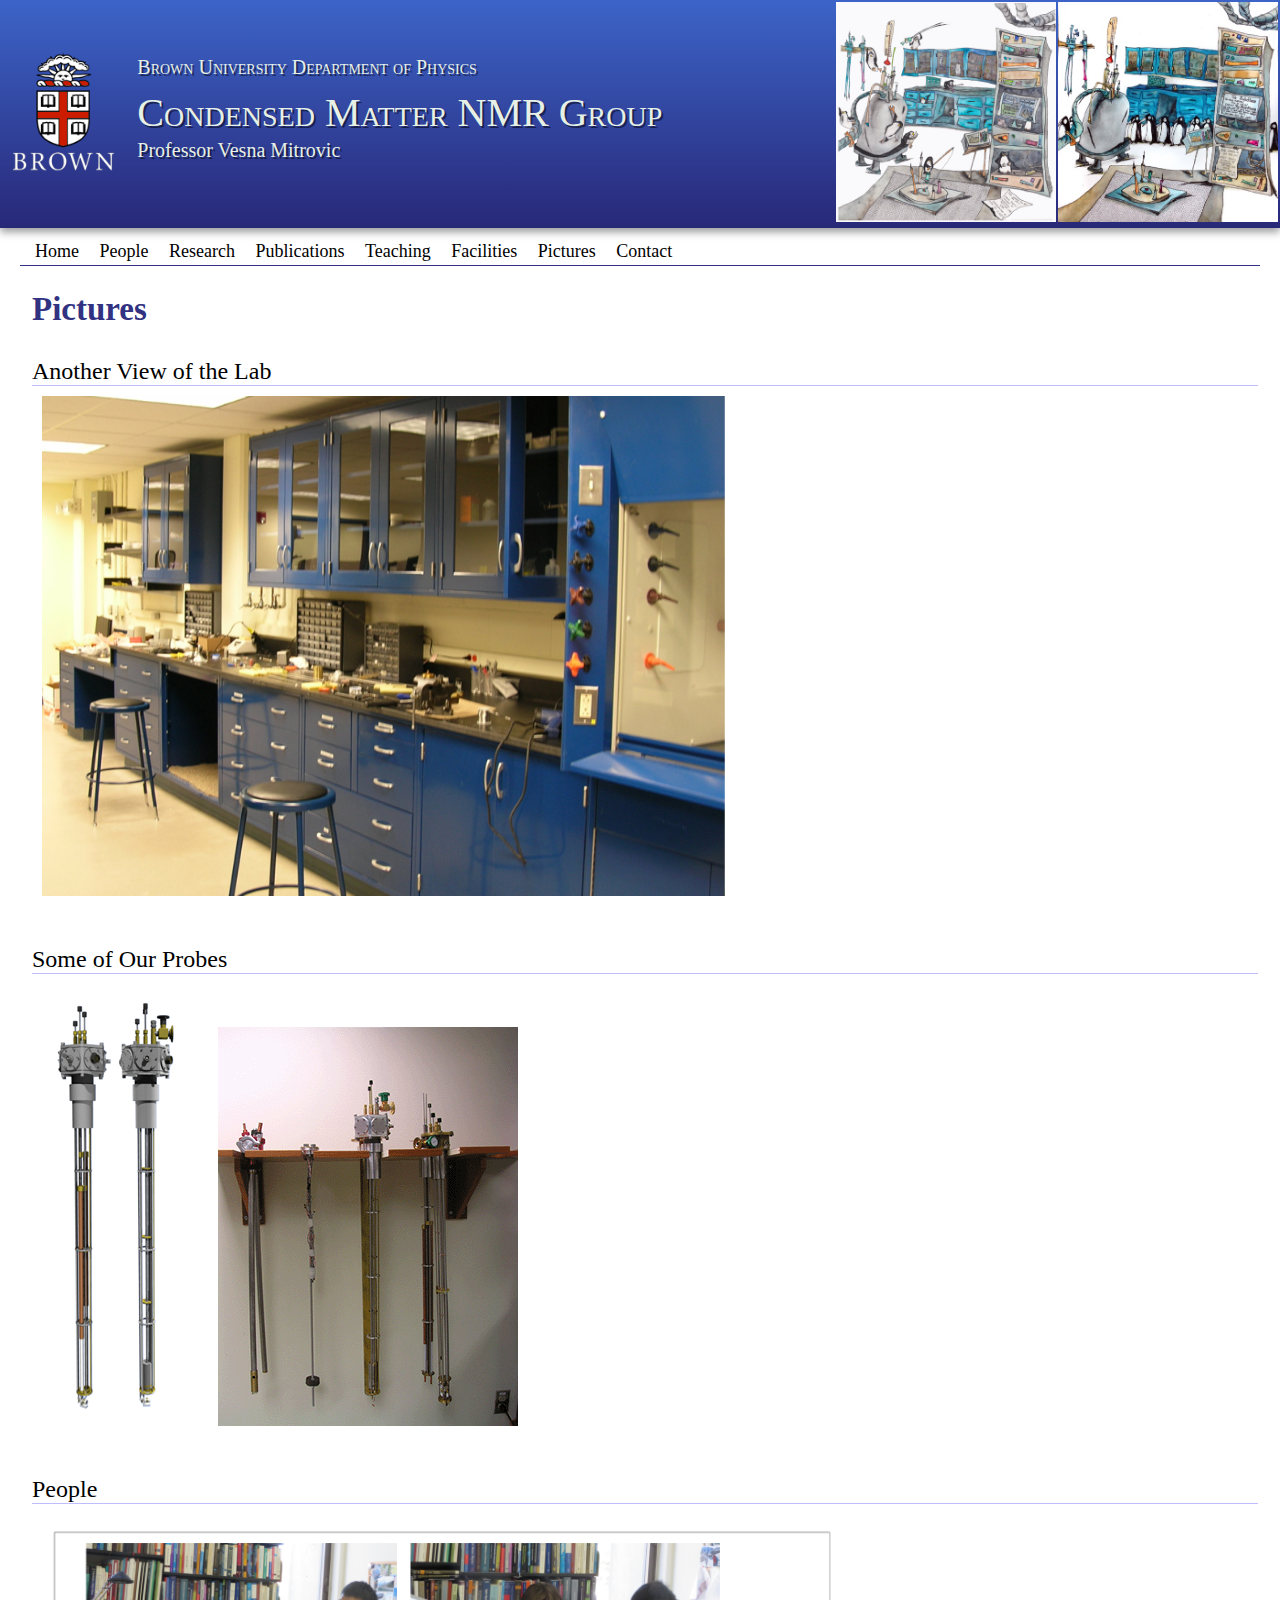
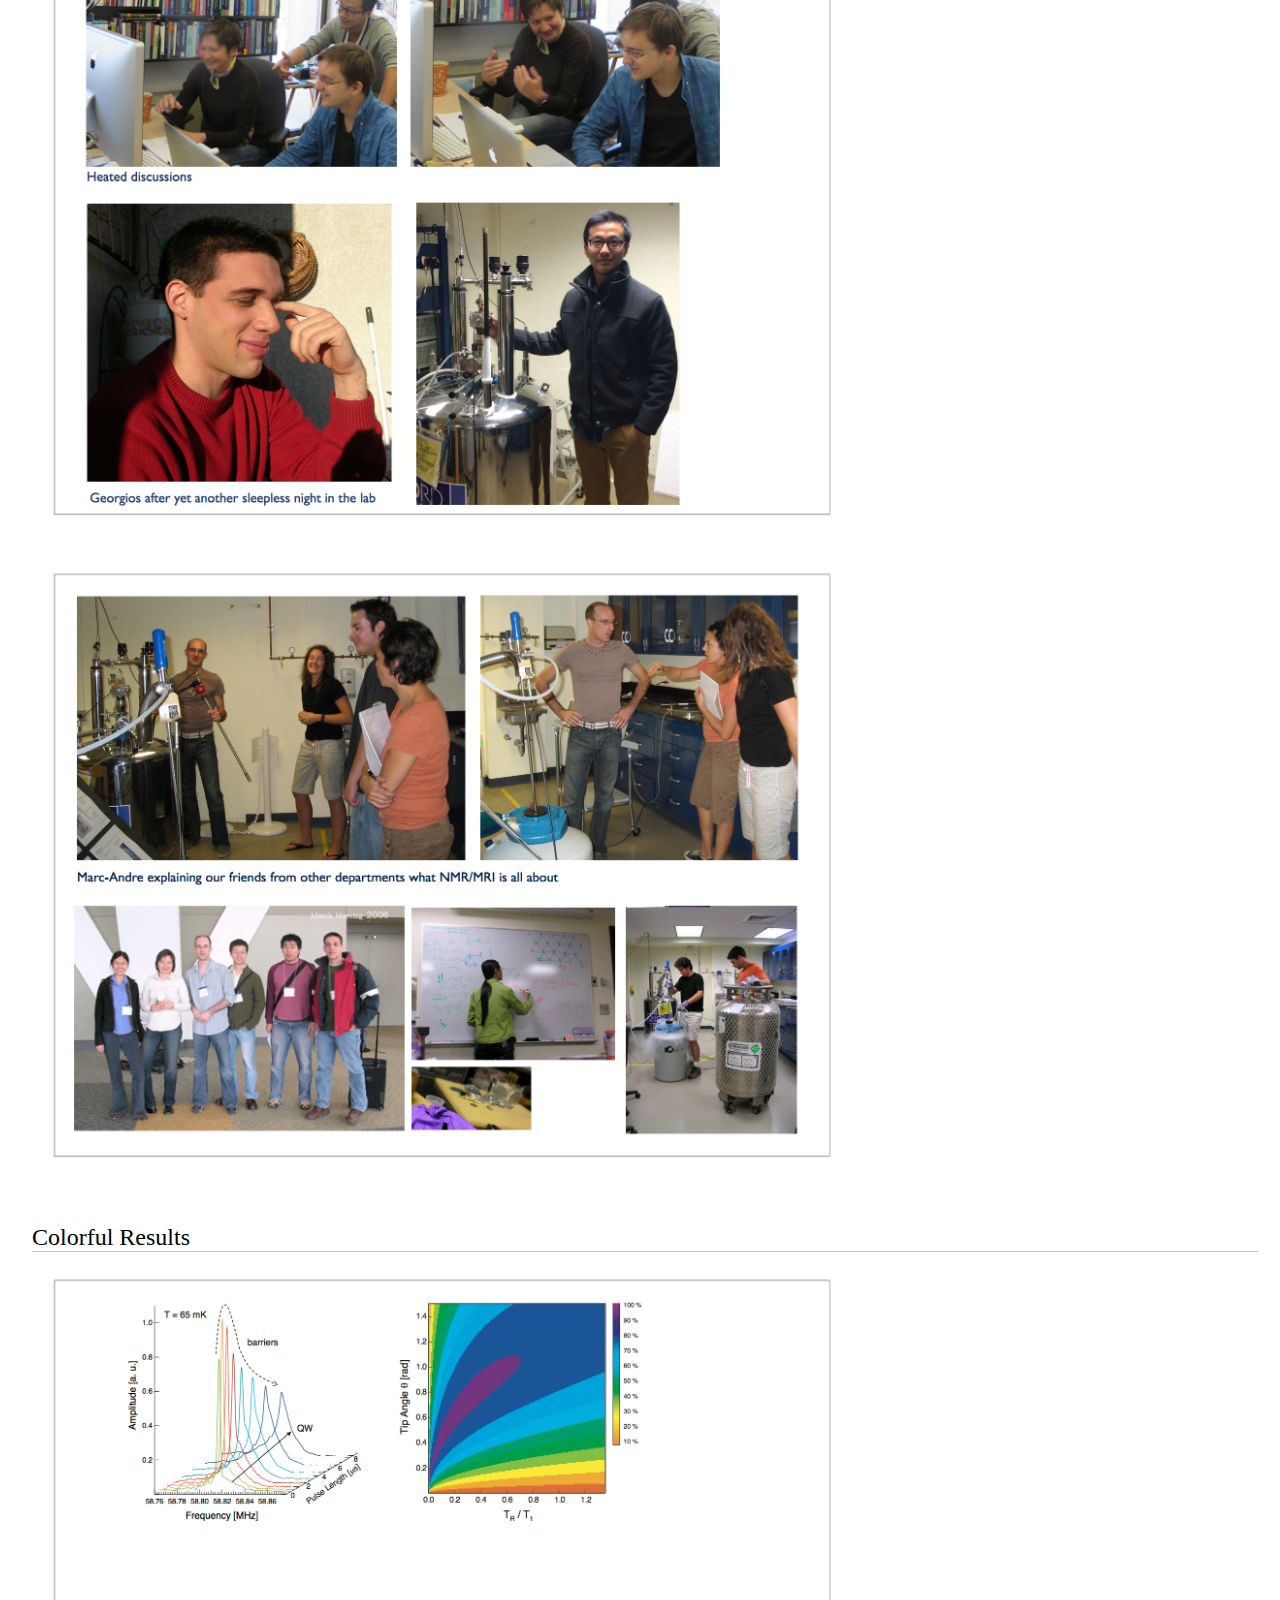
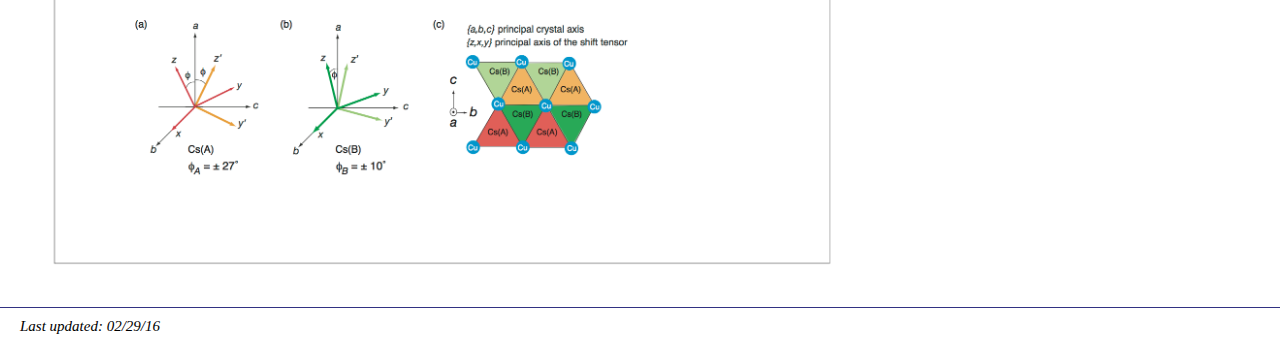
<file: pictures.html>
<!DOCTYPE html>
<html>
 <!--
          ___           ___           ___           ___           ___     
         /\  \         /\  \         /\  \         /\__\         /\__\    
        /::\  \       /::\  \       /::\  \       /:/ _/_       /::|  |   
       /:/\:\  \     /:/\:\  \     /:/\:\  \     /:/ /\__\     /:|:|  |   
      /::\~\:\__\   /::\~\:\  \   /:/  \:\  \   /:/ /:/ _/_   /:/|:|  |__ 
     /:/\:\ \:|__| /:/\:\ \:\__\ /:/__/ \:\__\ /:/_/:/ /\__\ /:/ |:| /\__\
     \:\~\:\/:/  / \/_|::\/:/  / \:\  \ /:/  / \:\/:/ /:/  / \/__|:|/:/  /
      \:\ \::/  /     |:|::/  /   \:\  /:/  /   \::/_/:/  /      |:/:/  / 
       \:\/:/  /      |:|\/__/     \:\/:/  /     \:\/:/  /       |::/  /  
        \::/__/       |:|  |        \::/  /       \::/  /        /:/  /   
         ~~            \|__|         \/__/         \/__/         \/__/
    -->
 <head>
  <meta content="text/html; charset=utf-8" http-equiv="Content-Type"/>
  <title>
   Pictures
   - Condensed Matter NMR Group | Brown University
  </title>
  <link href="http://www.brown.edu/favicon.ico" rel="shortcut icon" type="image/x-icon"/>
  <link href="resources/css/small.css" media="screen and (max-width: 700px)" rel="stylesheet" type="text/css"/>
  <link href="resources/css/styles.css" media="screen and (min-width: 700px)" rel="stylesheet" type="text/css"/>
  <script src="resources/javascript/jquery-2.1.1.min.js">
  </script>
  <script src="resources/javascript/add_modules.js">
  </script>
  <script>
   window.onload = function() {
        // All document-modifying scripts go here
        addModule("resources/javascript/menu_interaction.js");
    }
  </script>
  <script>
   // When the element with buttonID is pressed, will show/hide the section with sectionID 
    function addToggle(buttonID, elementID){
      $(document).ready(function(){
        $("#"+buttonID).click(function(){
          $("#"+elementID).toggle();
        });
      });
    }

    // Hides an element
    function hide(elementID){
      $(document).ready(function(){
        $("#"+elementID).hide();
      })
    }
  </script>
 </head>
 <body>
  <div class="title-bar">
   <table class="title-table">
    <tr>
     <td>
      <img alt="Brown University" class="brown-logo" src="resources/images/brown.png"/>
     </td>
     <td style="width:100%">
      <div>
       <h2 class="top">
        <a class="plain-link title-text" href="http://www.physics.brown.edu">
         Brown University Department of Physics
        </a>
       </h2>
       <h1 class="title">
        <a class="plain-link title-text" href="index.html">
         Condensed Matter NMR Group
        </a>
       </h1>
       <h2 class="subtitle title-text">
        <a class="plain-link title-text" href="https://vivo.brown.edu/display/vmitrovi">
         Professor Vesna Mitrovic
        </a>
       </h2>
      </div>
     </td>
     <td>
      <img class="title-image" src="resources/images/penguins_hot.jpeg"/>
     </td>
     <td>
      <img class="title-image" src="resources/images/penguins_cold.jpeg"/>
     </td>
    </tr>
   </table>
  </div>
  <nav>
   <div class="menu-bar">
    <div class="border-bottom">
     <ul class="menu" id="menu">
      <li class="menu-list-item">
       <a class="menu-item plain-link" href="index.html">
        Home
       </a>
      </li>
      <li class="menu-list-item">
       <a class="menu-item plain-link" href="people.html">
        People
       </a>
      </li>
      <li class="menu-list-item">
       <a class="menu-item plain-link" href="projects.html">
        Research
       </a>
      </li>
      <li class="menu-list-item">
       <a class="menu-item plain-link" href="publications.html">
        Publications
       </a>
      </li>
      <li class="menu-list-item">
       <a class="menu-item plain-link" href="teaching.html">
        Teaching
       </a>
      </li>
      <li class="menu-list-item">
       <a class="menu-item plain-link" href="facilities.html">
        Facilities
       </a>
      </li>
      <li class="menu-list-item">
       <a class="menu-item plain-link" href="pictures.html">
        Pictures
       </a>
      </li>
      <li class="menu-list-item">
       <a class="menu-item plain-link" href="contact.html">
        Contact
       </a>
      </li>
     </ul>
    </div>
   </div>
  </nav>
  <div class="main border-bottom">
   <table class="main-table">
    <tr>
     <td class="cell">
      <h3 class="main-text-title" id="page-title">
       Pictures
      </h3>
     </td>
    </tr>
    <tr id="content">
<html>
 <body>
  <td style="padding-left:10px">
   <br/>
   <p class="main-table-subsection light-border-bottom">
    Another View of the Lab
   </p>
   <img class="pictures-image" src="resources/images/LabPH1.png"/>
   <br/>
   <br/>
   <br/>
   <p class="main-table-subsection light-border-bottom">
    Some of Our Probes
   </p>
   <img class="pictures-image-wide" src="resources/images/Probe2.png"/>
   <img class="pictures-image-wide" src="resources/images/probecollections.gif"/>
   <br/>
   <br/>
   <br/>
   <p class="main-table-subsection light-border-bottom">
    People
   </p>
   <img class="pictures-image-wide" src="resources/images/PhotoG2.png"/>
   <img class="pictures-image-wide" src="resources/images/PhotoG1.png"/>
   <br/>
   <br/>
   <br/>
   <p class="main-table-subsection light-border-bottom">
    Colorful Results
   </p>
   <img class="pictures-image-wide" src="resources/images/Plots.png"/>
  </td>
 </body>
</html>
    </tr>
   </table>
  </div>
  <div class="footer">
   <p>
    <i id="last-updated">
     Last updated: 02/29/16
    </i>
   </p>
  </div>
 </body>
</html>
</file>
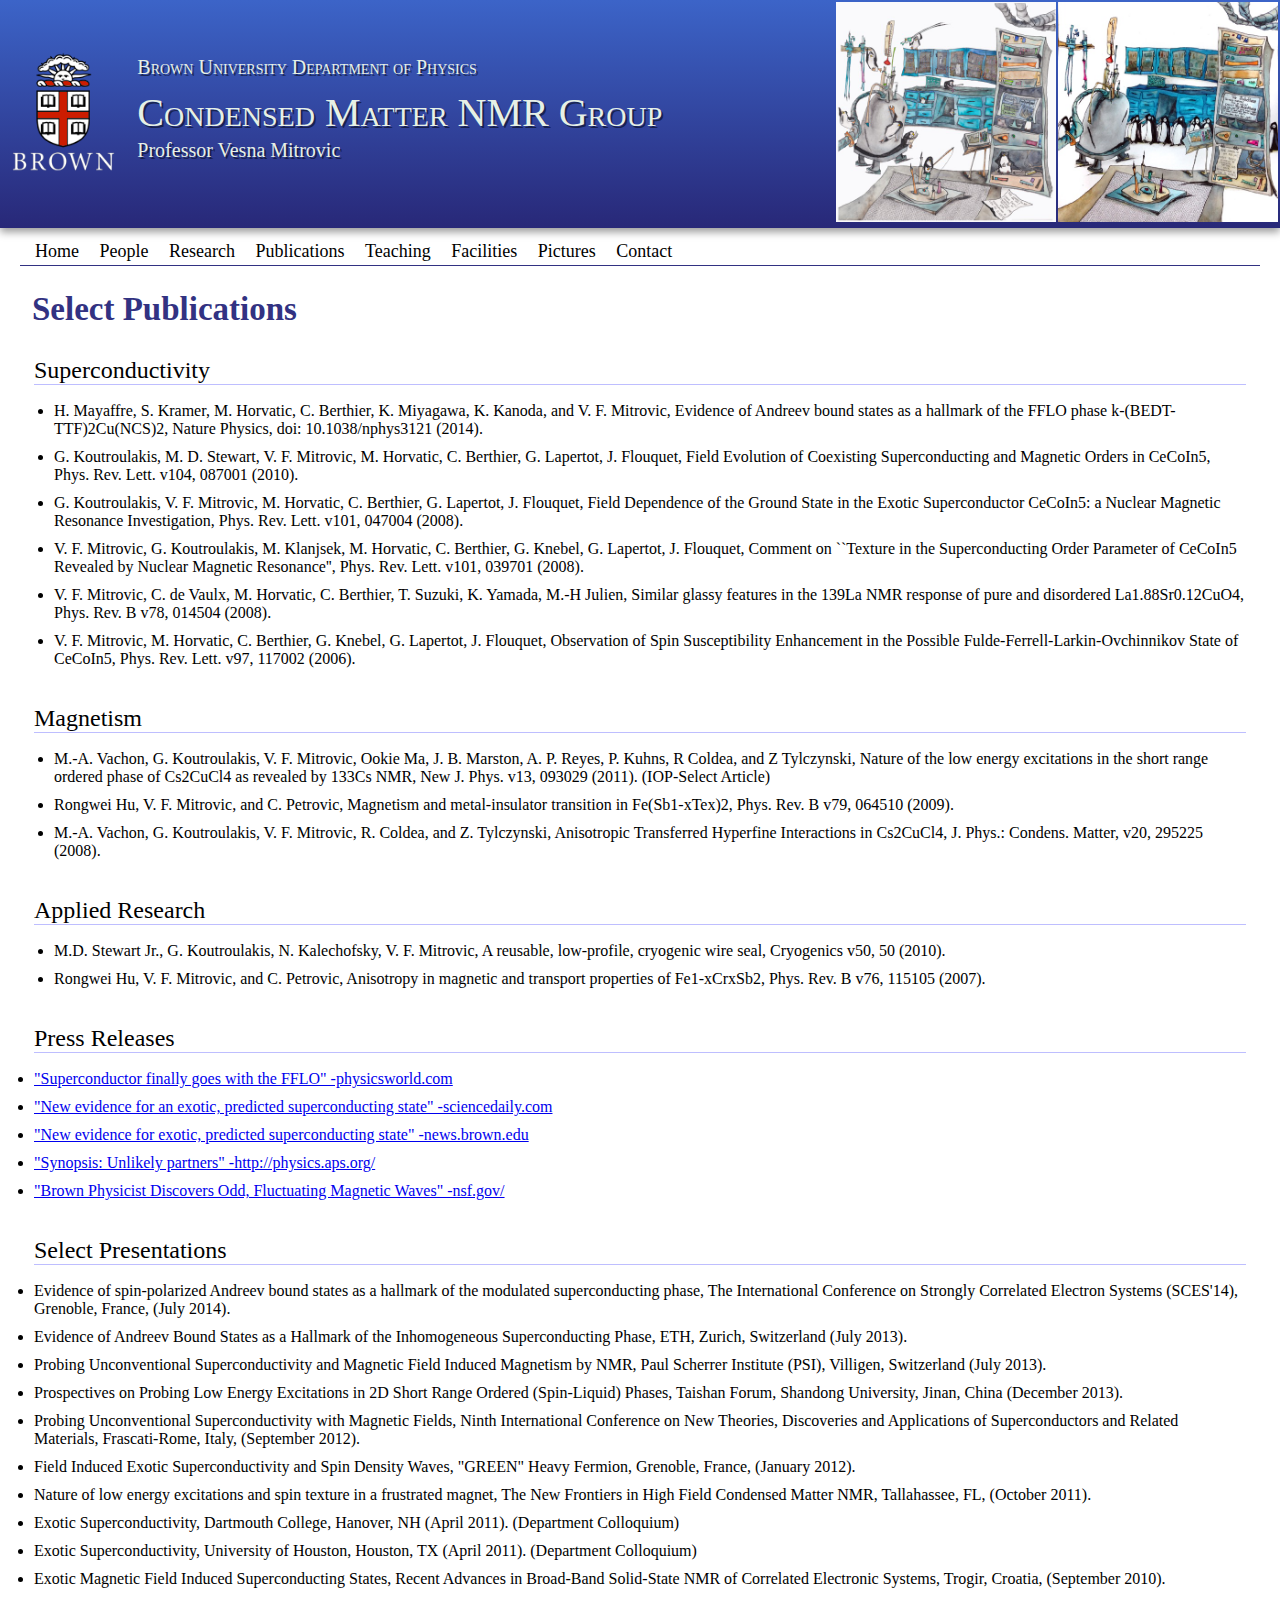
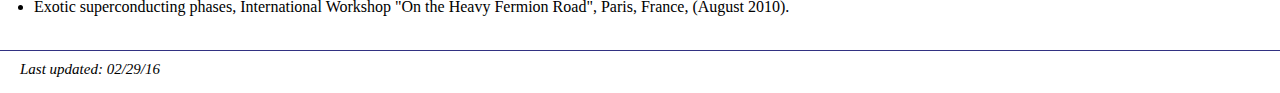
<file: publications.html>
<!DOCTYPE html>
<html>
 <!--
          ___           ___           ___           ___           ___     
         /\  \         /\  \         /\  \         /\__\         /\__\    
        /::\  \       /::\  \       /::\  \       /:/ _/_       /::|  |   
       /:/\:\  \     /:/\:\  \     /:/\:\  \     /:/ /\__\     /:|:|  |   
      /::\~\:\__\   /::\~\:\  \   /:/  \:\  \   /:/ /:/ _/_   /:/|:|  |__ 
     /:/\:\ \:|__| /:/\:\ \:\__\ /:/__/ \:\__\ /:/_/:/ /\__\ /:/ |:| /\__\
     \:\~\:\/:/  / \/_|::\/:/  / \:\  \ /:/  / \:\/:/ /:/  / \/__|:|/:/  /
      \:\ \::/  /     |:|::/  /   \:\  /:/  /   \::/_/:/  /      |:/:/  / 
       \:\/:/  /      |:|\/__/     \:\/:/  /     \:\/:/  /       |::/  /  
        \::/__/       |:|  |        \::/  /       \::/  /        /:/  /   
         ~~            \|__|         \/__/         \/__/         \/__/
    -->
 <head>
  <meta content="text/html; charset=utf-8" http-equiv="Content-Type"/>
  <title>
   Publications
   - Condensed Matter NMR Group | Brown University
  </title>
  <link href="http://www.brown.edu/favicon.ico" rel="shortcut icon" type="image/x-icon"/>
  <link href="resources/css/small.css" media="screen and (max-width: 700px)" rel="stylesheet" type="text/css"/>
  <link href="resources/css/styles.css" media="screen and (min-width: 700px)" rel="stylesheet" type="text/css"/>
  <script src="resources/javascript/jquery-2.1.1.min.js">
  </script>
  <script src="resources/javascript/add_modules.js">
  </script>
  <script>
   window.onload = function() {
        // All document-modifying scripts go here
        addModule("resources/javascript/menu_interaction.js");
    }
  </script>
  <script>
   // When the element with buttonID is pressed, will show/hide the section with sectionID 
    function addToggle(buttonID, elementID){
      $(document).ready(function(){
        $("#"+buttonID).click(function(){
          $("#"+elementID).toggle();
        });
      });
    }

    // Hides an element
    function hide(elementID){
      $(document).ready(function(){
        $("#"+elementID).hide();
      })
    }
  </script>
 </head>
 <body>
  <div class="title-bar">
   <table class="title-table">
    <tr>
     <td>
      <img alt="Brown University" class="brown-logo" src="resources/images/brown.png"/>
     </td>
     <td style="width:100%">
      <div>
       <h2 class="top">
        <a class="plain-link title-text" href="http://www.physics.brown.edu">
         Brown University Department of Physics
        </a>
       </h2>
       <h1 class="title">
        <a class="plain-link title-text" href="index.html">
         Condensed Matter NMR Group
        </a>
       </h1>
       <h2 class="subtitle title-text">
        <a class="plain-link title-text" href="https://vivo.brown.edu/display/vmitrovi">
         Professor Vesna Mitrovic
        </a>
       </h2>
      </div>
     </td>
     <td>
      <img class="title-image" src="resources/images/penguins_hot.jpeg"/>
     </td>
     <td>
      <img class="title-image" src="resources/images/penguins_cold.jpeg"/>
     </td>
    </tr>
   </table>
  </div>
  <nav>
   <div class="menu-bar">
    <div class="border-bottom">
     <ul class="menu" id="menu">
      <li class="menu-list-item">
       <a class="menu-item plain-link" href="index.html">
        Home
       </a>
      </li>
      <li class="menu-list-item">
       <a class="menu-item plain-link" href="people.html">
        People
       </a>
      </li>
      <li class="menu-list-item">
       <a class="menu-item plain-link" href="projects.html">
        Research
       </a>
      </li>
      <li class="menu-list-item">
       <a class="menu-item plain-link" href="publications.html">
        Publications
       </a>
      </li>
      <li class="menu-list-item">
       <a class="menu-item plain-link" href="teaching.html">
        Teaching
       </a>
      </li>
      <li class="menu-list-item">
       <a class="menu-item plain-link" href="facilities.html">
        Facilities
       </a>
      </li>
      <li class="menu-list-item">
       <a class="menu-item plain-link" href="pictures.html">
        Pictures
       </a>
      </li>
      <li class="menu-list-item">
       <a class="menu-item plain-link" href="contact.html">
        Contact
       </a>
      </li>
     </ul>
    </div>
   </div>
  </nav>
  <div class="main border-bottom">
   <table class="main-table">
    <tr>
     <td class="cell">
      <h3 class="main-text-title" id="page-title">
       Select Publications
      </h3>
     </td>
    </tr>
    <tr id="content">
<html>
 <body>
  <td>
   <table>
    <tr>
     <td class="cell main-table-subsection-cell">
      <h4 class="main-table-subsection light-border-bottom">
       Superconductivity
      </h4>
     </td>
    </tr>
    <tr>
     <td class="cell">
      <ul class="publication-list">
       <li class="publication-item">
        H. Mayaffre, S. Kramer, M. Horvatic, C. Berthier, K. Miyagawa, K. Kanoda, and V. F. Mitrovic, Evidence of Andreev bound states as a hallmark of the FFLO phase k-(BEDT-TTF)2Cu(NCS)2, Nature Physics, doi: 10.1038/nphys3121 (2014).
       </li>
       <li class="publication-item">
        G. Koutroulakis, M. D. Stewart, V. F. Mitrovic, M. Horvatic, C. Berthier, G. Lapertot, J. Flouquet, Field Evolution of Coexisting Superconducting and Magnetic Orders in CeCoIn5, Phys. Rev. Lett. v104, 087001 (2010).
       </li>
       <li class="publication-item">
        G. Koutroulakis, V. F. Mitrovic, M. Horvatic, C. Berthier, G. Lapertot, J. Flouquet, Field Dependence of the Ground State in the Exotic Superconductor CeCoIn5: a Nuclear Magnetic Resonance Investigation, Phys. Rev. Lett. v101, 047004 (2008).
       </li>
       <li class="publication-item">
        V. F. Mitrovic, G. Koutroulakis, M. Klanjsek,  M. Horvatic, C. Berthier, G. Knebel, G. Lapertot, J. Flouquet, Comment on ``Texture in the Superconducting Order Parameter of CeCoIn5 Revealed by Nuclear Magnetic Resonance'',  
					Phys. Rev. Lett. v101, 039701 (2008).
       </li>
       <li class="publication-item">
        V. F. Mitrovic, C. de Vaulx, M. Horvatic, C. Berthier, T. Suzuki, K. Yamada, M.-H Julien, Similar glassy features in the 139La NMR response of pure and disordered La1.88Sr0.12CuO4,  Phys. Rev. B v78, 014504 (2008).
       </li>
       <li class="publication-item">
        V.  F. Mitrovic, M. Horvatic, C. Berthier, G. Knebel, G. Lapertot, J. Flouquet, Observation of Spin Susceptibility Enhancement in the Possible Fulde-Ferrell-Larkin-Ovchinnikov State of CeCoIn5, Phys. Rev. Lett. v97, 117002 (2006).
       </li>
      </ul>
     </td>
    </tr>
    <tr>
     <td class="cell main-table-subsection-cell">
      <h4 class="main-table-subsection light-border-bottom">
       Magnetism
      </h4>
     </td>
    </tr>
    <tr>
     <td class="cell">
      <ul class="publication-list">
       <li class="publication-item">
        M.-A. Vachon, G. Koutroulakis, V. F. Mitrovic, Ookie Ma, J. B. Marston, A. P. Reyes, P. Kuhns, R Coldea, and Z Tylczynski, Nature of the low energy excitations in the short range ordered phase of Cs2CuCl4 as revealed by 133Cs NMR, New J. Phys. v13, 093029 (2011). (IOP-Select Article)
       </li>
       <li class="publication-item">
        Rongwei Hu, V. F. Mitrovic, and C. Petrovic, Magnetism and metal-insulator transition in Fe(Sb1-xTex)2,  Phys. Rev.  B  v79, 064510 (2009).
       </li>
       <li class="publication-item">
        M.-A. Vachon, G. Koutroulakis, V. F. Mitrovic,  R. Coldea, and Z. Tylczynski, Anisotropic Transferred Hyperfine Interactions in Cs2CuCl4, J. Phys.: Condens. Matter, v20, 295225 (2008).
       </li>
      </ul>
     </td>
    </tr>
    <tr>
     <td class="cell main-table-subsection-cell">
      <h4 class="main-table-subsection light-border-bottom">
       Applied Research
      </h4>
     </td>
    </tr>
    <tr>
     <td class="cell">
      <ul class="publication-list">
       <li class="publication-item">
        M.D. Stewart Jr., G. Koutroulakis, N. Kalechofsky, V. F. Mitrovic, A reusable, low-profile, cryogenic wire seal, Cryogenics v50, 50 (2010).
       </li>
       <li class="publication-item">
        Rongwei Hu, V. F. Mitrovic, and C. Petrovic, Anisotropy in magnetic and transport properties of Fe1-xCrxSb2, Phys. Rev. B v76, 115105 (2007).
       </li>
      </ul>
     </td>
    </tr>
    <tr>
     <td class="cell main-table-subsection-cell">
      <h4 class="main-table-subsection light-border-bottom">
       Press Releases
      </h4>
     </td>
    </tr>
    <tr>
     <td class="cell">
      <ul class="press-release-list">
       <li class="publication-item">
        <a href="http://physicsworld.com/cws/article/news/2014/oct/29/superconductor-finally-goes-with-the-fflo">
         "Superconductor finally goes with the FFLO" -physicsworld.com
        </a>
       </li>
       <li class="publication-item">
        <a href="http://www.sciencedaily.com/releases/2014/10/141026195326.htm?utm_campaign=Feed%3A+sciencedaily%2Ftop_news+%28ScienceDaily%3A+Top+News%29&amp;utm_medium=feed&amp;utm_source=feedburner">
         "New evidence for an exotic, predicted superconducting state" -sciencedaily.com
        </a>
       </li>
       <li class="publication-item">
        <a href="https://news.brown.edu/articles/2014/10/superconductivity">
         "New evidence for exotic, predicted superconducting state" -news.brown.edu
        </a>
       </li>
       <li class="publication-item">
        <a href="http://physics.aps.org/synopsis-for/10.1103/PhysRevLett.104.087001">
         "Synopsis: Unlikely partners" -http://physics.aps.org/
        </a>
       </li>
       <li class="publication-item">
        <a href="http://www.nsf.gov/news//news_summ.jsp?cntn_id=116548">
         "Brown Physicist Discovers Odd, Fluctuating Magnetic Waves" -nsf.gov/
        </a>
       </li>
      </ul>
     </td>
    </tr>
    <tr>
     <td class="cell main-table-subsection-cell">
      <h4 class="main-table-subsection light-border-bottom">
       Select Presentations
      </h4>
     </td>
    </tr>
    <tr>
     <td class="cell">
      <ul class="presentation-list">
       <li class="publication-item">
        Evidence of spin-polarized Andreev bound states as a hallmark of the modulated superconducting phase, The International Conference on Strongly Correlated Electron Systems (SCES'14), Grenoble, France, (July 2014).
       </li>
       <li class="publication-item">
        Evidence of Andreev Bound States as a Hallmark of the Inhomogeneous Superconducting Phase, ETH, Zurich, Switzerland (July 2013).
       </li>
       <li class="publication-item">
        Probing Unconventional Superconductivity and Magnetic Field Induced Magnetism by NMR, Paul Scherrer Institute (PSI), Villigen, Switzerland (July 2013).
       </li>
       <li class="publication-item">
        Prospectives on Probing Low Energy Excitations in 2D Short Range Ordered (Spin-Liquid) Phases, Taishan Forum, Shandong University, Jinan, China (December 2013).
       </li>
       <li class="publication-item">
        Probing Unconventional Superconductivity with Magnetic Fields, Ninth International Conference on New Theories, Discoveries and Applications of Superconductors and Related Materials, Frascati-Rome, Italy, (September 2012).
       </li>
       <li class="publication-item">
        Field Induced Exotic Superconductivity and Spin Density Waves, "GREEN" Heavy Fermion, Grenoble, France, (January 2012).
       </li>
       <li class="publication-item">
        Nature of low energy excitations and spin texture in a frustrated magnet, The New Frontiers in High Field Condensed Matter NMR, Tallahassee, FL,    (October 2011).
       </li>
       <li class="publication-item">
        Exotic Superconductivity, Dartmouth College, Hanover, NH (April 2011). (Department Colloquium)
       </li>
       <li class="publication-item">
        Exotic Superconductivity, University of Houston, Houston, TX  (April 2011). (Department Colloquium)
       </li>
       <li class="publication-item">
        Exotic Magnetic Field Induced Superconducting States, Recent Advances in Broad-Band  Solid-State NMR of Correlated Electronic Systems, Trogir, Croatia, (September 2010).
       </li>
       <li class="publication-item">
        Exotic superconducting phases, International Workshop "On the Heavy Fermion Road", Paris, France, (August 2010).
       </li>
      </ul>
     </td>
    </tr>
   </table>
  </td>
 </body>
</html>
    </tr>
   </table>
  </div>
  <div class="footer">
   <p>
    <i id="last-updated">
     Last updated: 02/29/16
    </i>
   </p>
  </div>
 </body>
</html>
</file>
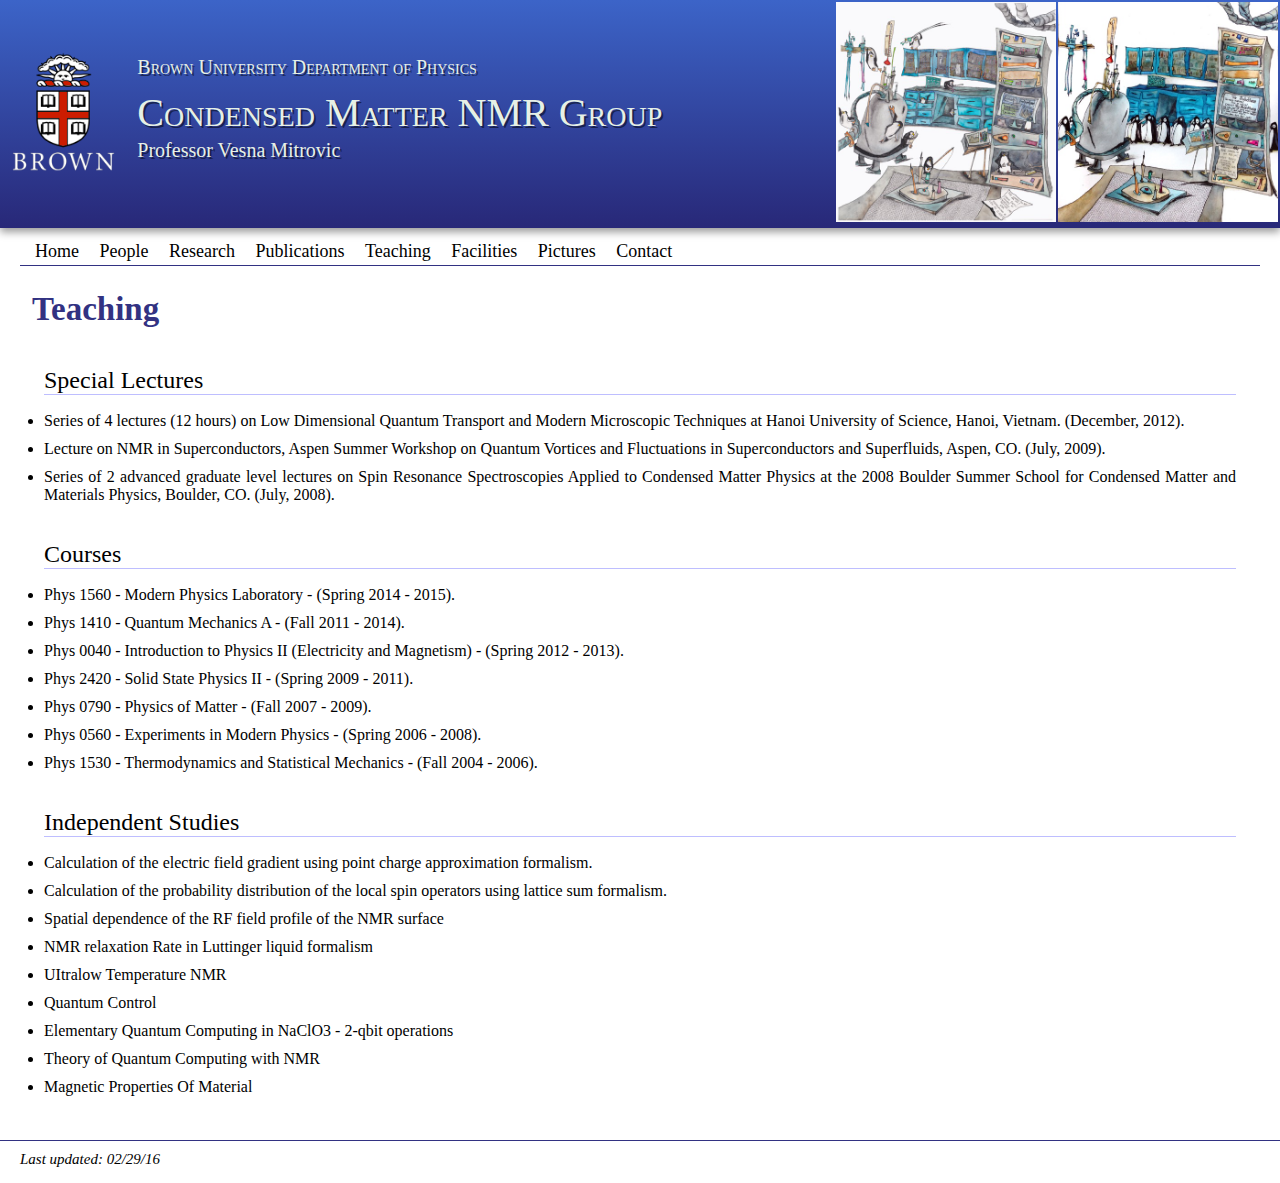
<file: teaching.html>
<!DOCTYPE html>
<html>
 <!--
          ___           ___           ___           ___           ___     
         /\  \         /\  \         /\  \         /\__\         /\__\    
        /::\  \       /::\  \       /::\  \       /:/ _/_       /::|  |   
       /:/\:\  \     /:/\:\  \     /:/\:\  \     /:/ /\__\     /:|:|  |   
      /::\~\:\__\   /::\~\:\  \   /:/  \:\  \   /:/ /:/ _/_   /:/|:|  |__ 
     /:/\:\ \:|__| /:/\:\ \:\__\ /:/__/ \:\__\ /:/_/:/ /\__\ /:/ |:| /\__\
     \:\~\:\/:/  / \/_|::\/:/  / \:\  \ /:/  / \:\/:/ /:/  / \/__|:|/:/  /
      \:\ \::/  /     |:|::/  /   \:\  /:/  /   \::/_/:/  /      |:/:/  / 
       \:\/:/  /      |:|\/__/     \:\/:/  /     \:\/:/  /       |::/  /  
        \::/__/       |:|  |        \::/  /       \::/  /        /:/  /   
         ~~            \|__|         \/__/         \/__/         \/__/
    -->
 <head>
  <meta content="text/html; charset=utf-8" http-equiv="Content-Type"/>
  <title>
   Teaching
   - Condensed Matter NMR Group | Brown University
  </title>
  <link href="http://www.brown.edu/favicon.ico" rel="shortcut icon" type="image/x-icon"/>
  <link href="resources/css/small.css" media="screen and (max-width: 700px)" rel="stylesheet" type="text/css"/>
  <link href="resources/css/styles.css" media="screen and (min-width: 700px)" rel="stylesheet" type="text/css"/>
  <script src="resources/javascript/jquery-2.1.1.min.js">
  </script>
  <script src="resources/javascript/add_modules.js">
  </script>
  <script>
   window.onload = function() {
        // All document-modifying scripts go here
        addModule("resources/javascript/menu_interaction.js");
    }
  </script>
  <script>
   // When the element with buttonID is pressed, will show/hide the section with sectionID 
    function addToggle(buttonID, elementID){
      $(document).ready(function(){
        $("#"+buttonID).click(function(){
          $("#"+elementID).toggle();
        });
      });
    }

    // Hides an element
    function hide(elementID){
      $(document).ready(function(){
        $("#"+elementID).hide();
      })
    }
  </script>
 </head>
 <body>
  <div class="title-bar">
   <table class="title-table">
    <tr>
     <td>
      <img alt="Brown University" class="brown-logo" src="resources/images/brown.png"/>
     </td>
     <td style="width:100%">
      <div>
       <h2 class="top">
        <a class="plain-link title-text" href="http://www.physics.brown.edu">
         Brown University Department of Physics
        </a>
       </h2>
       <h1 class="title">
        <a class="plain-link title-text" href="index.html">
         Condensed Matter NMR Group
        </a>
       </h1>
       <h2 class="subtitle title-text">
        <a class="plain-link title-text" href="https://vivo.brown.edu/display/vmitrovi">
         Professor Vesna Mitrovic
        </a>
       </h2>
      </div>
     </td>
     <td>
      <img class="title-image" src="resources/images/penguins_hot.jpeg"/>
     </td>
     <td>
      <img class="title-image" src="resources/images/penguins_cold.jpeg"/>
     </td>
    </tr>
   </table>
  </div>
  <nav>
   <div class="menu-bar">
    <div class="border-bottom">
     <ul class="menu" id="menu">
      <li class="menu-list-item">
       <a class="menu-item plain-link" href="index.html">
        Home
       </a>
      </li>
      <li class="menu-list-item">
       <a class="menu-item plain-link" href="people.html">
        People
       </a>
      </li>
      <li class="menu-list-item">
       <a class="menu-item plain-link" href="projects.html">
        Research
       </a>
      </li>
      <li class="menu-list-item">
       <a class="menu-item plain-link" href="publications.html">
        Publications
       </a>
      </li>
      <li class="menu-list-item">
       <a class="menu-item plain-link" href="teaching.html">
        Teaching
       </a>
      </li>
      <li class="menu-list-item">
       <a class="menu-item plain-link" href="facilities.html">
        Facilities
       </a>
      </li>
      <li class="menu-list-item">
       <a class="menu-item plain-link" href="pictures.html">
        Pictures
       </a>
      </li>
      <li class="menu-list-item">
       <a class="menu-item plain-link" href="contact.html">
        Contact
       </a>
      </li>
     </ul>
    </div>
   </div>
  </nav>
  <div class="main border-bottom">
   <table class="main-table">
    <tr>
     <td class="cell">
      <h3 class="main-text-title" id="page-title">
       Teaching
      </h3>
     </td>
    </tr>
    <tr id="content">
<html>
 <body>
  <td class="cell">
   <table>
    <tr>
     <td class="cell main-table-subsection-cell">
      <h4 class="main-table-subsection light-border-bottom">
       Special Lectures
      </h4>
     </td>
    </tr>
    <tr>
     <td class="cell">
      <ul class="lecture-list">
       <li class="paragraph-text">
        Series of 4 lectures (12 hours) on Low Dimensional Quantum Transport and Modern Microscopic Techniques at Hanoi University of Science, Hanoi, Vietnam. (December, 2012).
       </li>
       <li class="paragraph-text">
        Lecture on NMR in Superconductors, Aspen Summer Workshop on Quantum Vortices and Fluctuations in Superconductors and Superfluids, Aspen, CO. (July, 2009).
       </li>
       <li class="paragraph-text">
        Series of 2 advanced graduate level lectures on Spin Resonance Spectroscopies Applied to Condensed Matter Physics at the 2008 Boulder Summer School for Condensed Matter and Materials Physics, Boulder, CO. (July, 2008).
       </li>
      </ul>
     </td>
    </tr>
    <tr>
     <td class="cell main-table-subsection-cell">
      <h4 class="main-table-subsection light-border-bottom">
       Courses
      </h4>
     </td>
    </tr>
    <tr>
     <td class="cell">
      <ul class="courses-list">
       <li class="paragraph-text">
        Phys 1560 - Modern Physics Laboratory - (Spring  2014 - 2015).
       </li>
       <li class="paragraph-text">
        Phys 1410 - Quantum Mechanics A -   (Fall 2011 - 2014).
       </li>
       <li class="paragraph-text">
        Phys 0040 - Introduction to Physics II (Electricity and Magnetism) -  (Spring 2012 - 2013).
       </li>
       <li class="paragraph-text">
        Phys 2420 - Solid State Physics II - (Spring 2009 - 2011).
       </li>
       <li class="paragraph-text">
        Phys 0790 - Physics of Matter - (Fall 2007 - 2009).
       </li>
       <li class="paragraph-text">
        Phys 0560 - Experiments in Modern Physics - (Spring  2006 - 2008).
       </li>
       <li class="paragraph-text">
        Phys 1530 - Thermodynamics and Statistical Mechanics - (Fall 2004 - 2006).
       </li>
      </ul>
     </td>
    </tr>
    <tr>
     <td class="cell main-table-subsection-cell">
      <h4 class="main-table-subsection light-border-bottom">
       Independent Studies
      </h4>
     </td>
    </tr>
    <tr>
     <td class="cell">
      <ul class="independent-study-list">
       <li class="paragraph-text">
        Calculation of the electric field gradient using point charge approximation formalism.
       </li>
       <li class="paragraph-text">
        Calculation of the probability distribution of the local spin operators using lattice sum formalism.
       </li>
       <li class="paragraph-text">
        Spatial dependence of the RF field profile of the NMR surface
       </li>
       <li class="paragraph-text">
        NMR relaxation Rate in Luttinger liquid formalism
       </li>
       <li class="paragraph-text">
        UItralow Temperature NMR
       </li>
       <li class="paragraph-text">
        Quantum Control
       </li>
       <li class="paragraph-text">
        Elementary Quantum Computing in NaClO3 -  2-qbit operations
       </li>
       <li class="paragraph-text">
        Theory of Quantum Computing with NMR
       </li>
       <li class="paragraph-text">
        Magnetic Properties Of Material
       </li>
      </ul>
     </td>
    </tr>
   </table>
  </td>
 </body>
</html>
    </tr>
   </table>
  </div>
  <div class="footer">
   <p>
    <i id="last-updated">
     Last updated: 02/29/16
    </i>
   </p>
  </div>
 </body>
</html>
</file>
<file: resources/css/small.css>
/* Utility styles */

* {
    margin: 0;
    padding: 0;
}

.plain-link {
    text-decoration: none;
    color: inherit;
}

.border-bottom {
    border-bottom: 1px solid rgb(50,50,130);
}
.light-border-bottom {
    border-bottom: 1px solid rgb(190,190,255);
}
.cell {
    padding: 10px;
    vertical-align: top;
}
.condensed-cell {
    padding: 10px;
    padding-bottom: 0px;
    vertical-align: middle;
}
.full-width-cell {
    width: 100%;
}
.paragraph-text {
    padding-bottom: 10px;
    text-align: justify;
}
.important-text {
    font-size: 18px;
    font-weight: bold;
    padding-top: 5px;
    padding-bottom: 10px;
}
.right {
    text-align: right;
}
.image-right {
    float: right;
}
.image-left {
    float: left;
}


/* Title bar */

.title-bar {
    background: -webkit-linear-gradient(rgb(60,100,200), rgb(40,40,120)); /* For Safari 5.1 to 6.0 */
    background: -o-linear-gradient(rgb(60,100,200), rgb(40,40,120)); /* For Opera 11.1 to 12.0 */
    background: -moz-linear-gradient(rgb(60,100,200), rgb(40,40,120)); /* For Firefox 3.6 to 15 */
    background: linear-gradient(rgb(60,100,200), rgb(40,40,120)); /* Standard syntax */
    height: auto;
    width: 100%;
    box-shadow: rgba(0,0,0,.4) 0px 4px 8px 0px;
    position: relative;
    text-shadow: 2px 2px rgba(0,0,0,.5);
}
.title-table {
    width: 100%;
}
.top, .title, .subtitle {
    padding-left: 20px;
    font-family: times;
    text-decoration: none;
    font-weight: normal;
}
.top, .title {
    font-variant: small-caps;
}
.top {
    font-size: 20px;
    padding-top: 10px;
}
.title {
    padding-top: 10px;
    font-size: 40px;
}
.subtitle {
    font-size: 20px;
    padding-top: 3px;
    padding-bottom: 20px;
    /*padding-left: 45px;*/
}
.title-text {
    color: rgb(230, 240, 230);
}
.title-image {
    max-height: 120px;
}
.brown-logo {
    max-height: 120px;
    width: auto;
    padding-left: 10px;
}


/* Sets the font color for the rest of the page */

.menu-bar, .main, .footer {
    color: black;
}


/* Menu bar */

.menu-bar {
    background: rgb(255, 255, 255);
    height: auto;
    width: auto;
    font-family: times;
    font-size: 18px;
    padding-left: 20px;
    padding-right: 20px;
    padding-top: 10px;
    padding-bottom: 3px;
}
.menu {
    height: auto;
    padding-top: 3px;
    padding-bottom: 3px;
    padding-right: 15px;
    padding-left: 15px;
    display: inline-block;
}
.menu-list-item {
    list-style: none;
    display: block;
    padding-bottom: 5px;
    padding-right: 5px;
}
.menu-item {
    position: relative;
}
.submenu {
    position: absolute;
    background: white;
    border: 1px solid rgb(50,50,130);
    top: 30px;
    left: 10px;
}
.submenu .list-item {
    display: block;
    padding-bottom: 5px;
}
/* Menu styles */
li div.submenu {
    display: none;
}
li:hover div.submenu {
    display: block;
}

/* Main content area */

.main {
    background: rgb(255,255,255);
    padding-left: 20px;
    padding-right: 20px;
    padding-top: 10px;
    padding-bottom: 10px;
}
.main-table, .main-subtable {
    width: 100%;
}
.main-subtable {
    vertical-align: top;
}
.main-text-title {
    font-size: 30px;
    color: rgb(50,50,130);
}
.main-table-subsection {
    font-size: 24px;
    font-weight: normal;
}
.main-table-subsection-cell {
    width: 100%;
    padding-bottom: 5px;
    padding-top: 15px;
}


/* Publication page styles */

.publication-list {
    padding-left: 20px;
}
.publication-item {
    padding-bottom: 10px;
}


/* Pictures page styles */

.pictures-cell {
}

/* Image styles */

.welcome-image {
    max-width: 150px;
    height: auto
}
.facilities-image {
    max-width: 300px;
    padding-right: 20px;
    padding-bottom: 20px;
}
.people-image {
    width: 120px;
    height: auto;
    padding-right: 10px;
    padding-bottom: 10px;
}
.pictures-image {
    max-width: 100%;
    padding: 10px;
}
.pictures-image-wide {
    max-width: 100%;
    padding: 10px;
}
.panorama-image {
    max-width: 100%;
    height: auto;
    padding-top: 20px;
    padding-bottom: 20px;
}
.project-image {
    max-width: 250px;
    height: auto;
    padding: 15px;
}
.project-image-small {
    max-width: 200px;
    height: auto;
    padding: 15px;
}
.project-image-really-small {
    max-width: 150px;
    height: auto;
    padding: 15px;
}
.contact-image {
    max-height: 200px;
    padding-right: 10px;
}
.contact-bike-table {
    height: 100px;
}
.contact-bike-cell {
    max-width: 50%;
}
.contact-bike-image {
    max-width: 100%;
}

/* Footer */

.footer {
    background: rgb(255,255,255);
    padding-top: 10px;
    padding-left: 20px;
    padding-bottom: 15px;
    font-size: 15px;
}
</file>
<file: resources/css/styles.css>
/* Utility styles */

* {
    margin: 0;
    padding: 0;
}

.plain-link {
    text-decoration: none;
    color: inherit;
}

.border-bottom {
    border-bottom: 1px solid rgb(50,50,130);
}
.light-border-bottom {
    border-bottom: 1px solid rgb(190,190,255);
}
.cell {
    padding: 10px;
    vertical-align: top;
}
.condensed-cell {
    padding: 10px;
    padding-bottom: 0px;
    vertical-align: middle;
}
.full-width-cell {
    width: 100%;
}
.paragraph-text {
    padding-bottom: 10px;
    text-align: justify;
}
.important-text {
    font-size: 18px;
    font-weight: bold;
    padding-top: 5px;
    padding-bottom: 10px;
}
.table-of-contents-text {
    font-size: 18px;
    font-weight: bold;
    padding-top: 5px;
}
.right {
    text-align: right;
}
.image-right {
    float: right;
}
.image-left {
    float: left;
}
.image-center {
    float: center;
}

/* Title bar */

.title-bar {
    background: -webkit-linear-gradient(rgb(60,100,200), rgb(40,40,120)); /* For Safari 5.1 to 6.0 */
    background: -o-linear-gradient(rgb(60,100,200), rgb(40,40,120)); /* For Opera 11.1 to 12.0 */
    background: -moz-linear-gradient(rgb(60,100,200), rgb(40,40,120)); /* For Firefox 3.6 to 15 */
    background: linear-gradient(rgb(60,100,200), rgb(40,40,120)); /* Standard syntax */
    height: auto;
    width: 100%;
    box-shadow: rgba(0,0,0,.4) 0px 4px 8px 0px;
    position: relative;
    text-shadow: 2px 2px rgba(0,0,0,.5);
}
.title-table {
    width: 100%;
}
.top, .title, .subtitle {
    padding-left: 20px;
    font-family: times, serif;
    text-decoration: none;
    font-weight: normal;
}
.top, .title {
    font-variant: small-caps;
}
.top {
    font-size: 20px;
    padding-top: 10px;
}
.title {
    padding-top: 10px;
    font-size: 40px;
}
.subtitle {
    font-size: 20px;
    padding-top: 3px;
    padding-bottom: 20px;
    /*padding-left: 45px;*/
}
.title-text {
    color: rgb(230, 240, 230);
}
.title-image {
    max-height: 220px;
}
.brown-logo {
    max-height: 120px;
    width: auto;
    padding-left: 10px;
}


/* Menu bar */

.menu-bar {
    background: rgb(255,255,255);
    height: auto;
    width: auto;
    font-family: times;
    font-size: 18px;
    padding-left: 20px;
    padding-right: 20px;
    padding-top: 10px;
    padding-bottom: 3px;
}
.menu {
    height: auto;
    padding-top: 3px;
    padding-bottom: 3px;
    padding-right: 20px;
    padding-left: 15px;
}
.menu-list-item {
    list-style: none;
    display: inline;
    padding-right: 16px;
}
.menu-item {
    position: relative;
}
.submenu {
    position: absolute;
    background: white;
    border: 1px solid rgb(50,50,130);
    top: 30px;
    left: 10px;
}
li .menu-list-item {
    /* Submenu only styles */
    display: block;
    padding-bottom: 5px;
}
li div.submenu {
    display: none;
}
li:hover div.submenu {
    display: block;
}

/* Main content area */

.main {
    background: rgb(255,255,255);
    padding-left: 20px;
    padding-right: 20px;
    padding-top: 10px;
    padding-bottom: 10px;
}
.main-table, .main-subtable {
    width: 100%;
}
.main-subtable {
    vertical-align: top;
}
.main-text-title {
    font-size: 33px;
    color: rgb(50,50,130);
}
.main-table-subsection {
    font-size: 24px;
    font-weight: normal;
}
.main-table-subsection-cell {
    width: 100%;
    padding-bottom: 5px;
    padding-top: 15px;
}


/* Publication page styles */

.publication-list {
    padding-left: 20px;
}
.publication-item {
    padding-bottom: 10px;
}


/* Pictures page styles */


.pictures-cell {
    padding-right: 5%;
    padding-left: 5%;
}

/* Facilities page styles */


/* Image styles */

.welcome-image {
    max-width: 250px;
    height: auto;
}
.facilities-image {
    max-height: 450px;
    padding-bottom: 0px;
}
.people-image {
    width: 220px;
    height: auto;
    padding-right: 20px;
}
.pictures-image {
    padding: 10px;
    max-height: 500px;
}
.pictures-image-wide {
    padding: 10px;
    max-width: 800px;
}
.panorama-image {
    max-width: 100%;
    height: auto;
    padding-top: 20px;
    padding-bottom: 20px;
}
.project-image {
    max-width: 550px;
    height: auto;
    padding: 15px;
}
.project-image-small {
    max-width: 320px;
    height: auto;
    padding: 15px;
}
.project-image-really-small {
    max-width: 250px;
    height: auto;
    padding: 15px;
}
.contact-image {
    max-height: 250px;
    padding-right: 10px;
}
.contact-bike-table {
    height: 100px;
}
.contact-bike-cell {
    max-width: 50%;
}
.contact-bike-image {
    max-width: 100%;
}


/* Footer */

.footer {
    background: rgb(255,255,255);
    padding-top: 10px;
    padding-left: 20px;
    padding-bottom: 15px;
    font-size: 15px;
}
</file>
